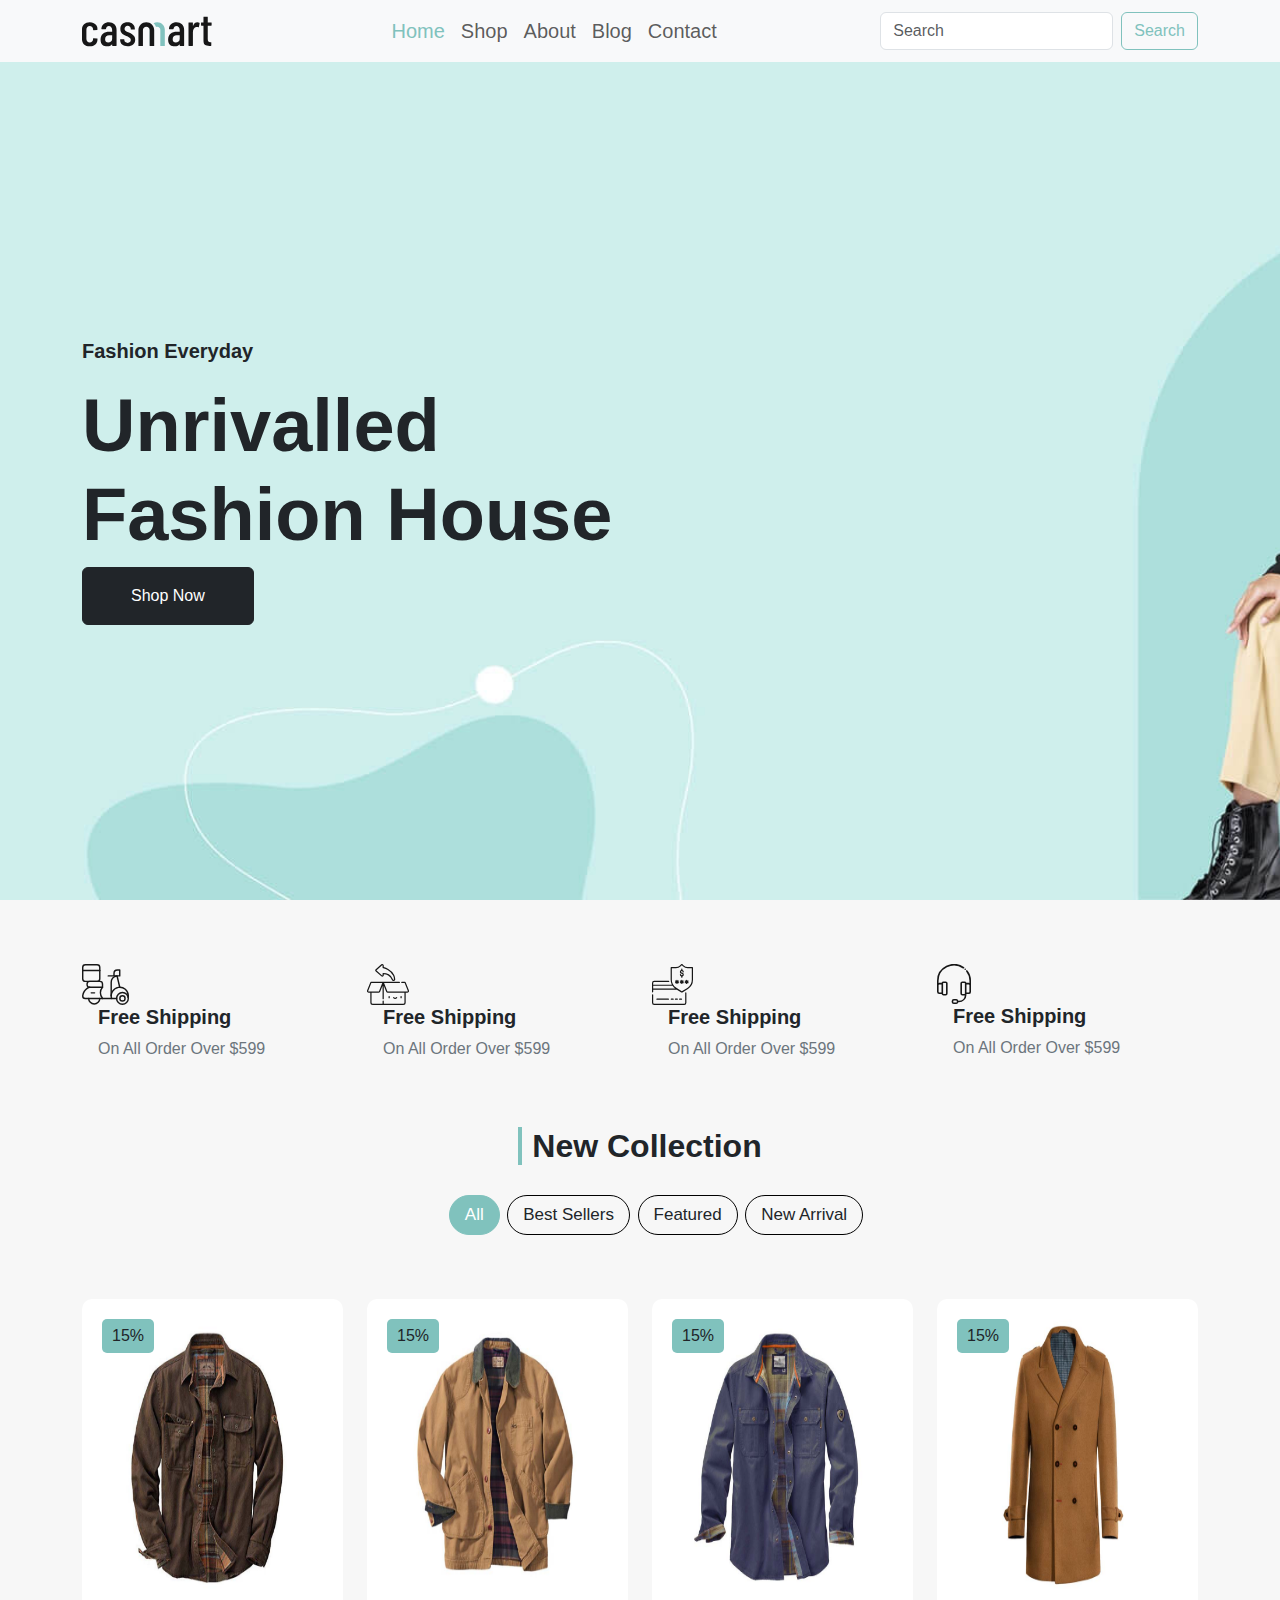
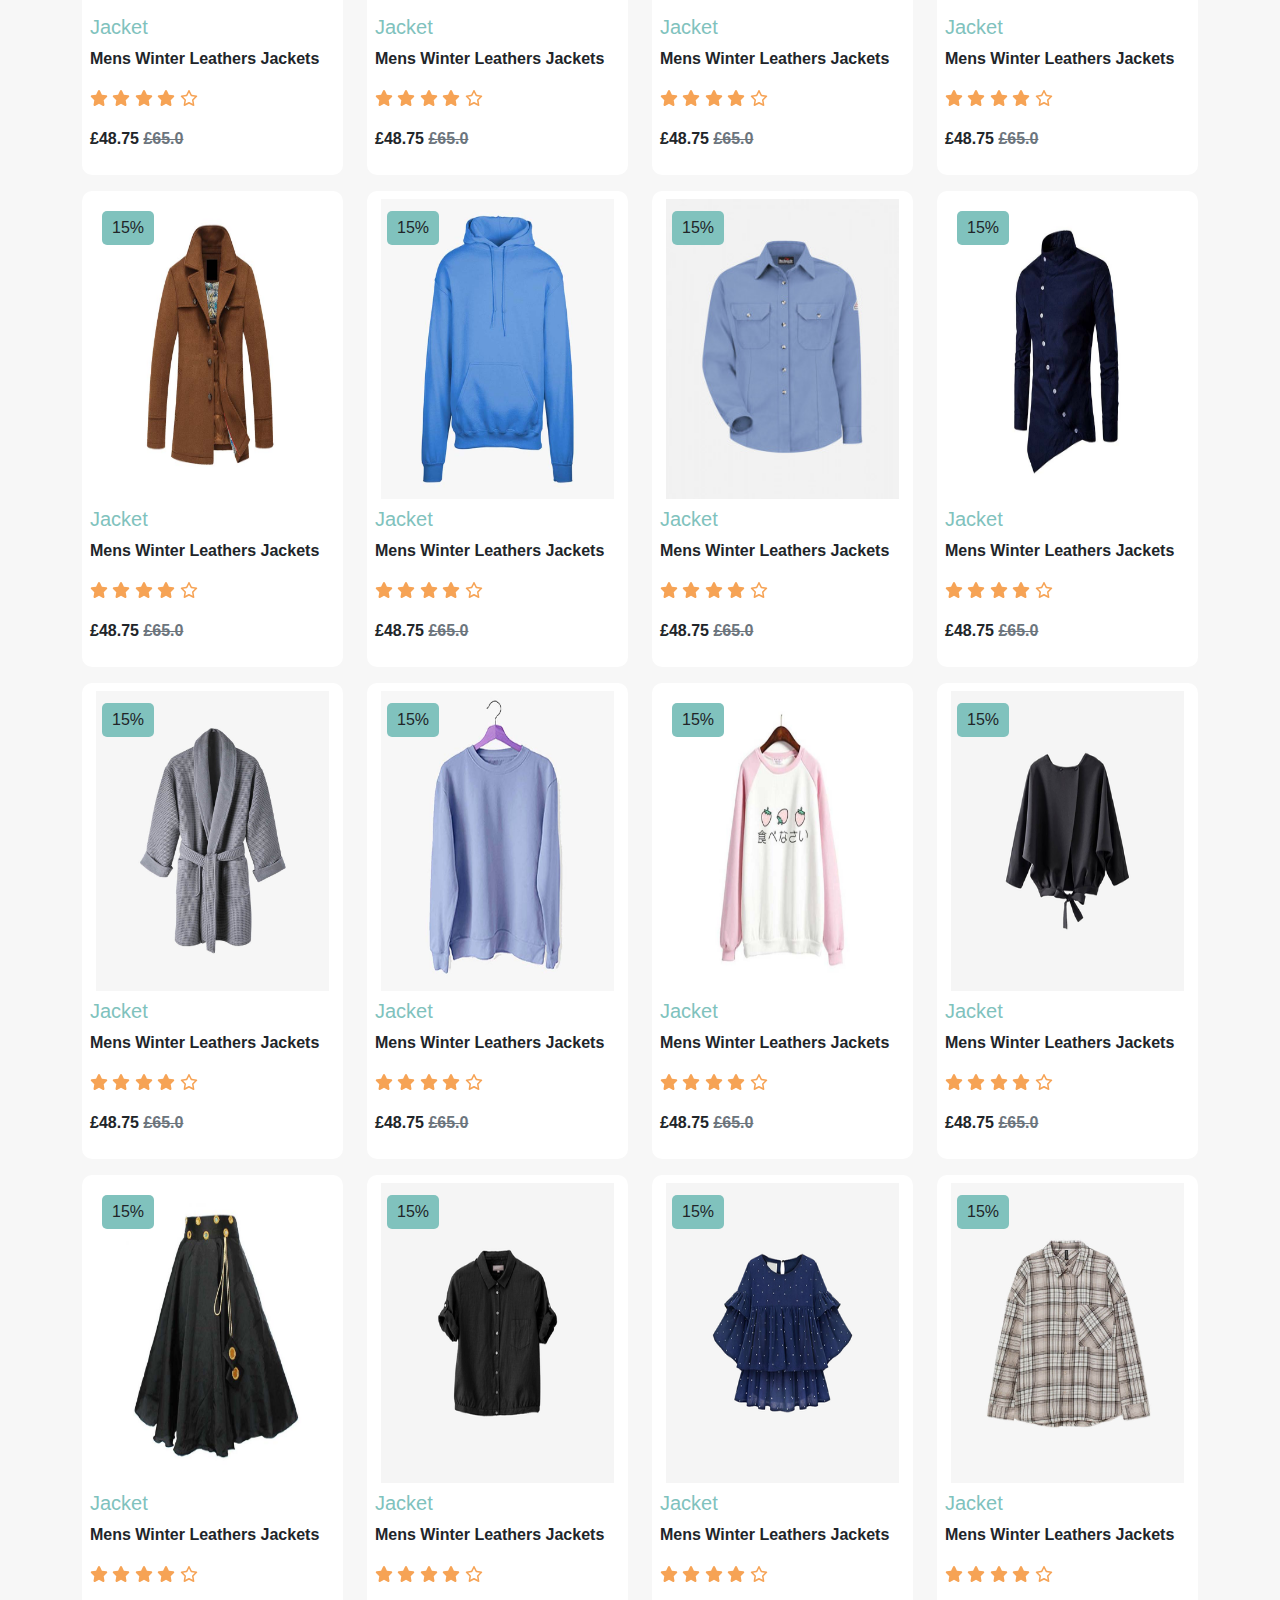
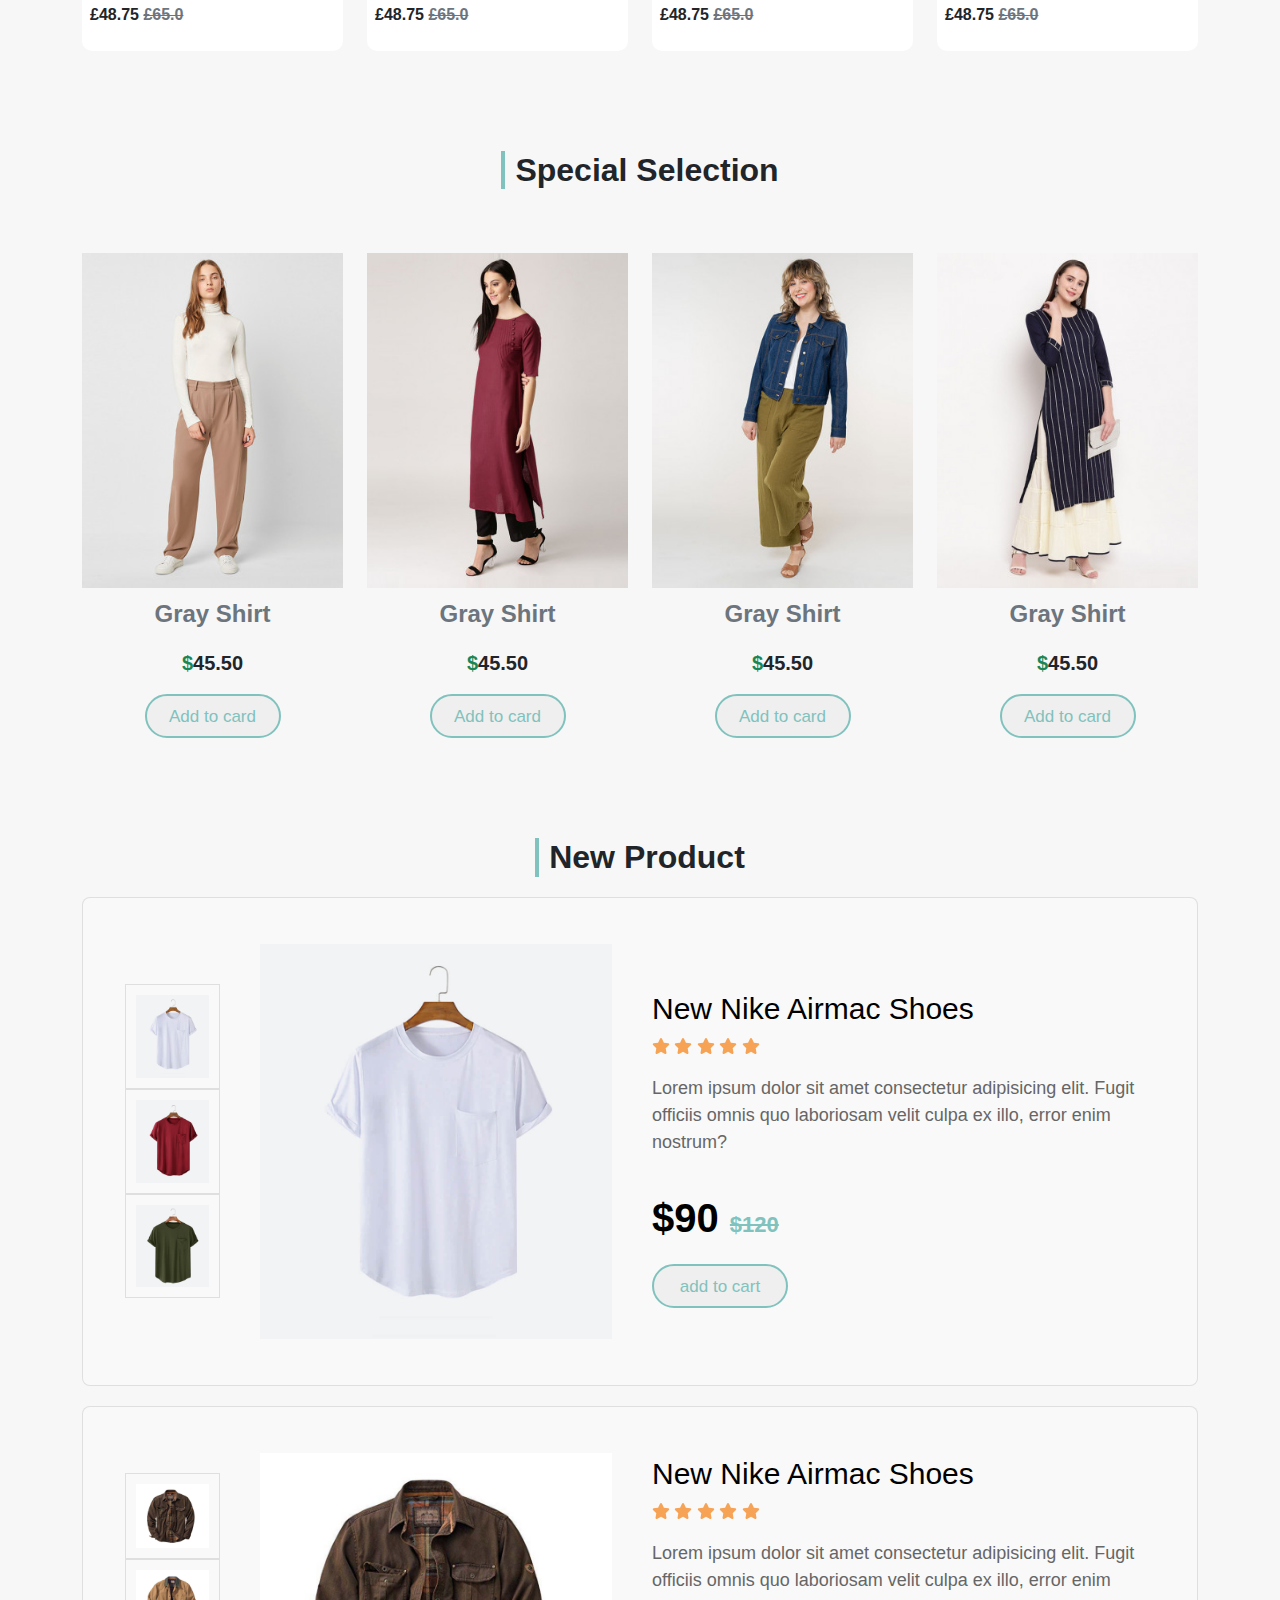
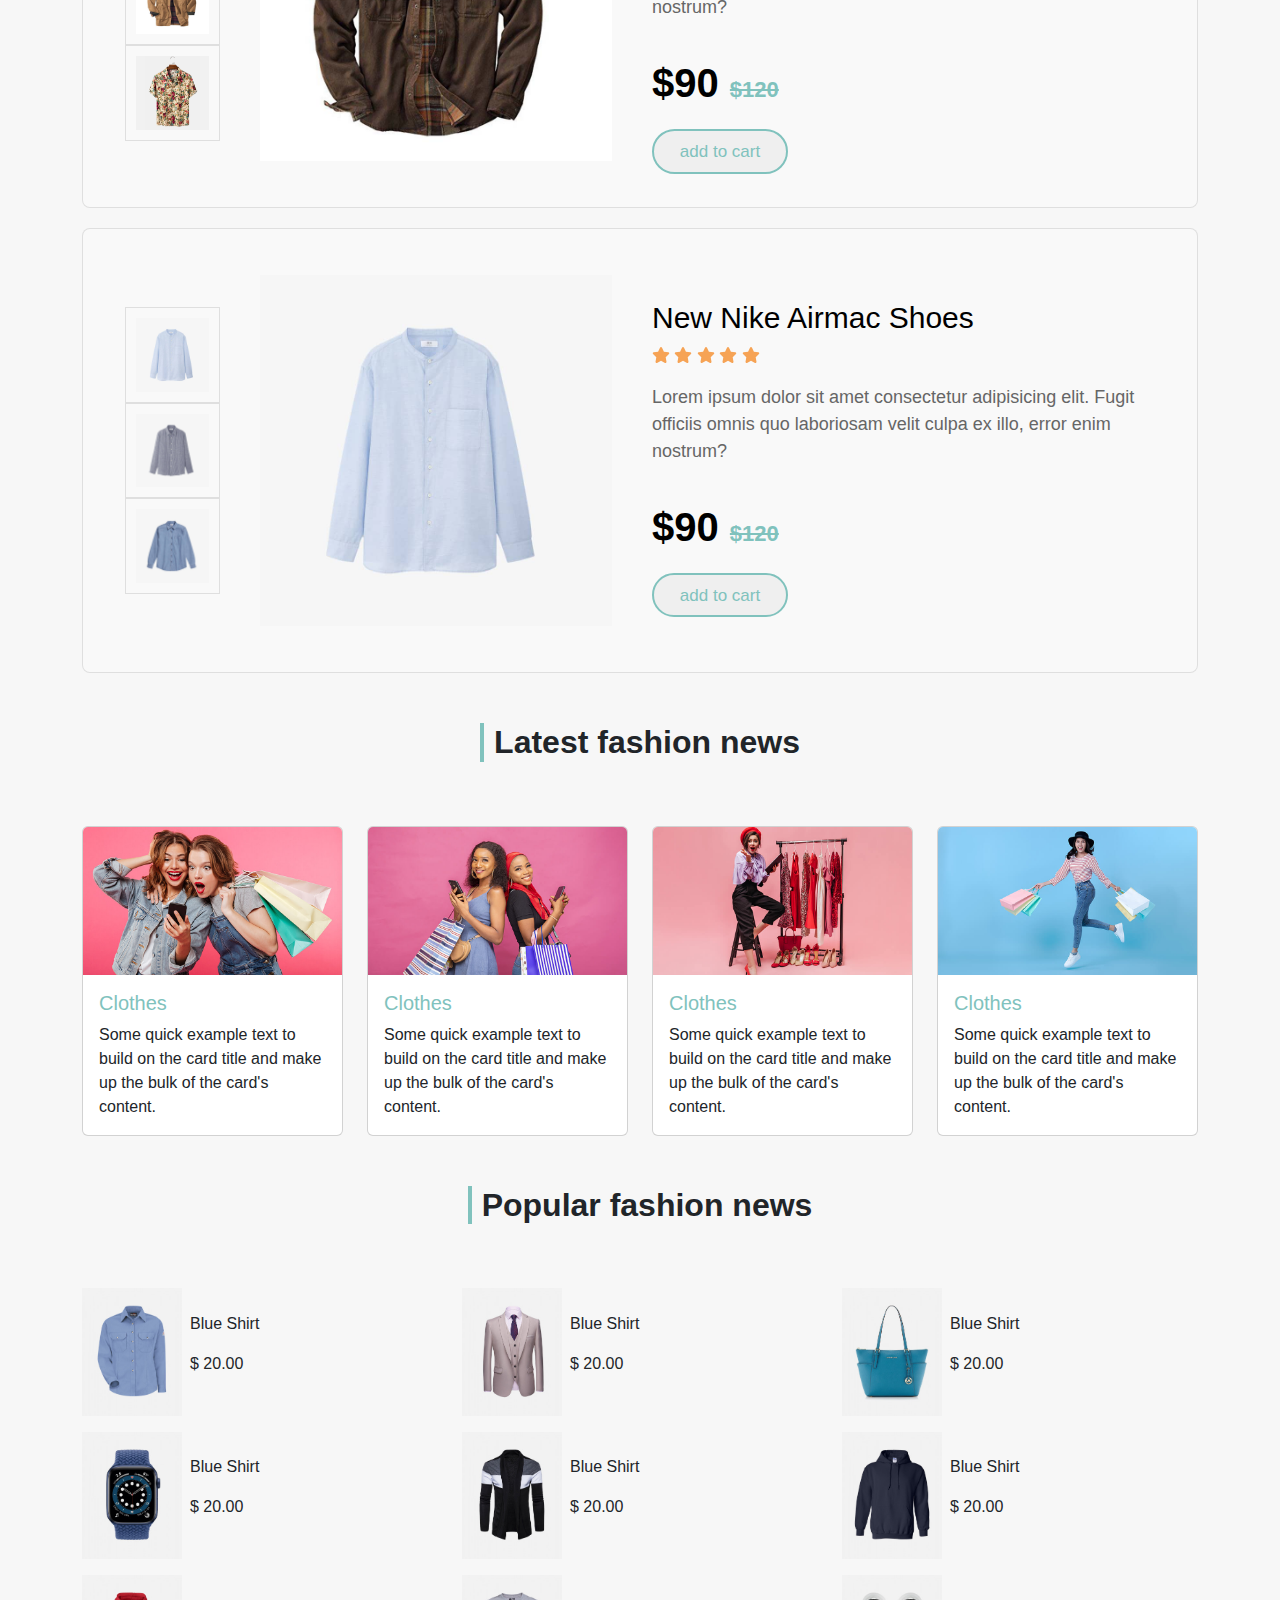
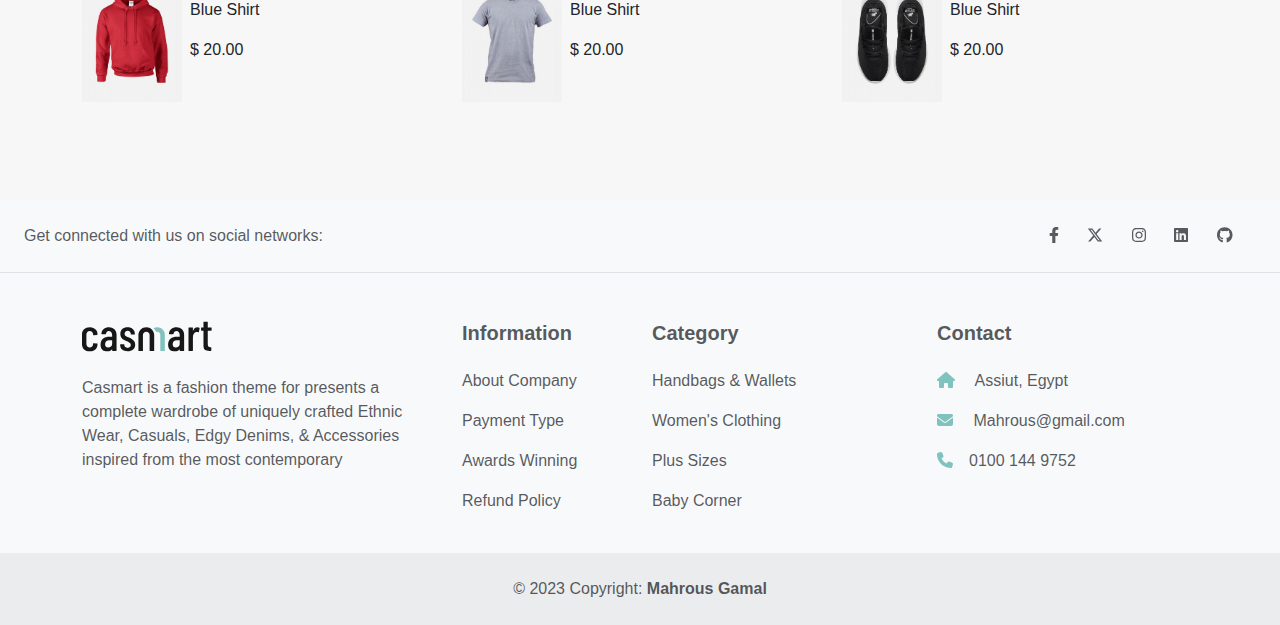
<file: index.html>
<!DOCTYPE html>
<html lang="en">

<head>
  <meta charset="UTF-8">
  <meta name="viewport" content="width=device-width, initial-scale=1.0">
  <title>Casmart - Biggest shopping center</title>
  <link rel="stylesheet" href="CSS/all.min.css">
  <link rel="stylesheet" href="CSS/bootstrap.min.css">
  <link rel="stylesheet" href="CSS/style.css">
  <link rel="icon" href="favicon.svg" sizes="16x16">
</head>

<body>
  <div class="scrolling-up"><i class="fa-regular fa-circle-up"></i></div>
  <nav class="navbar navbar-expand-lg bg-body-tertiary fixed-top">
    <div class="container">
      <a class="navbar-brand" href="#"><img src="./images/logo.svg" alt=""></a>
      <button class="navbar-toggler" type="button" data-bs-toggle="collapse" data-bs-target="#navbarSupportedContent"
        aria-controls="navbarSupportedContent" aria-expanded="false" aria-label="Toggle navigation">
        <span class="navbar-toggler-icon"></span>
      </button>
      <div class="collapse navbar-collapse" id="navbarSupportedContent">
        <ul class="navbar-nav ms-auto mb-2 mb-lg-0 fs-5">
          <li class="nav-item">
            <a class="nav-link active" aria-current="page" href="./index.html">Home</a>
          </li>
          <li class="nav-item">
            <a class="nav-link" href="#">Shop</a>
          </li>
          <li class="nav-item">
            <a class="nav-link" href="./about.html">About</a>
          </li>
          <li class="nav-item">
            <a class="nav-link" href="./product.html">Blog</a>
          </li>
          <li class="nav-item">
            <a class="nav-link" href="#">Contact</a>
          </li>
        </ul>
        <form class="d-flex ms-auto" role="search">
          <input class="form-control me-2" type="search" placeholder="Search" aria-label="Search">
          <button class="btn btn-outline-success" type="submit">Search</button>
        </form>
      </div>
    </div>
  </nav>

  <main>
    <div class="container">
      <div class="txt-main">
        <p>Fashion Everyday</p>
        <h2>Unrivalled </br> Fashion House</h2>
        <button class="btn btn-dark px-md-5 py-md-3">Shop Now</button>
      </div>
    </div>
  </main>

  <div class="services mt-5">
    <div class="container">
      <div class="row">
        <div class="col-xl-3 col-lg-4 col-md-6 col-sm-12 mt-3">
          <div class="service ">
            <img src="./images/service-icon-1.svg" alt="" class="h-50">
            <div class="txt-services ms-3">
              <h2 class="fs-5 fw-bold">Free Shipping</h2>
              <p class="text-secondary">On All Order Over $599</p>
            </div>

          </div>
        </div>
        <div class="col-xl-3 col-lg-4 col-md-6 col-sm-12  mt-3">
          <div class="service ">
            <img src="./images/service-icon-2.svg" alt="" class="h-50">
            <div class="txt-services ms-3">
              <h2 class="fs-5 fw-bold">Free Shipping</h2>
              <p class="text-secondary">On All Order Over $599</p>
            </div>

          </div>
        </div>
        <div class="col-xl-3 col-lg-4 col-md-6 col-sm-12  mt-3">
          <div class="service ">
            <img src="./images/service-icon-3.svg" alt="" class="h-50">
            <div class="txt-services ms-3">
              <h2 class="fs-5 fw-bold">Free Shipping</h2>
              <p class="text-secondary">On All Order Over $599</p>
            </div>

          </div>
        </div>
        <div class="col-xl-3 col-lg-4 col-md-6 col-sm-12  mt-3">
          <div class="service ">
            <img src="./images/service-icon-4.svg" alt="" class="h-50">
            <div class="txt-services ms-3">
              <h2 class="fs-5 fw-bold">Free Shipping</h2>
              <p class="text-secondary">On All Order Over $599</p>
            </div>

          </div>
        </div>
      </div>
    </div>
  </div>


  <div class="new-collection">
    <div class="container">
      <h2 class="general-header">New Collection</h2>
      <ul class="collection">
        <li>All</li>
        <li>Best Sellers</li>
        <li>Featured</li>
        <li>New Arrival</li>
      </ul>
      <div class="row mt-5">
        <div class="col-xl-3 col-lg-4 col-md-6 col-sm-12 mt-3">
          <div class="product">
            <div class="product-img">
              <img src="./images/products/product1.jpg" alt="">
            </div>
            <div class="product-txt text-start mt-2 fw-bold">
              <h2 class="general-color fs-5">Jacket</h2>
              <p>Mens Winter Leathers Jackets</p>
              <p><i class="fa-solid fa-star start"></i> <i class="fa-solid fa-star start"></i> <i
                  class="fa-solid fa-star start"></i> <i class="fa-solid fa-star start"></i> <i
                  class="fa-regular fa-star start"></i></p>
              <p> £48.75 <del class="text-secondary">£65.0</del></p>
            </div>

            <ul class="product-icons">
              <li><i class="fa-solid fa-cart-shopping"></i></li>
              <li><i class="fa-regular fa-heart"></i></li>
              <li><i class="fa-solid fa-eye"></i></li>
              <li><i class="fa-solid fa-code-compare"></i></li>
            </ul>
            <div class="discount">
              15%
            </div>



          </div>

        </div>
        <div class="col-xl-3 col-lg-4 col-md-6 col-sm-12 mt-3">
          <div class="product">
            <div class="product-img">
              <img src="./images/products/product2.jpg" alt="">
            </div>
            <div class="product-txt text-start mt-2 fw-bold">
              <h2 class="general-color fs-5">Jacket</h2>
              <p>Mens Winter Leathers Jackets</p>
              <p><i class="fa-solid fa-star start"></i> <i class="fa-solid fa-star start"></i> <i
                  class="fa-solid fa-star start"></i> <i class="fa-solid fa-star start"></i> <i
                  class="fa-regular fa-star start"></i></p>
              <p> £48.75 <del class="text-secondary">£65.0</del></p>
            </div>

            <ul class="product-icons">
              <li><i class="fa-solid fa-cart-shopping"></i></li>
              <li><i class="fa-regular fa-heart"></i></li>
              <li><i class="fa-solid fa-eye"></i></li>
              <li><i class="fa-solid fa-code-compare"></i></li>
            </ul>
            <div class="discount">
              15%
            </div>



          </div>

        </div>
        <div class="col-xl-3 col-lg-4 col-md-6 col-sm-12 mt-3">
          <div class="product">
            <div class="product-img">
              <img src="./images/products/product3.jpg" alt="">
            </div>
            <div class="product-txt text-start mt-2 fw-bold">
              <h2 class="general-color fs-5">Jacket</h2>
              <p>Mens Winter Leathers Jackets</p>
              <p><i class="fa-solid fa-star start"></i> <i class="fa-solid fa-star start"></i> <i
                  class="fa-solid fa-star start"></i> <i class="fa-solid fa-star start"></i> <i
                  class="fa-regular fa-star start"></i></p>
              <p> £48.75 <del class="text-secondary">£65.0</del></p>
            </div>

            <ul class="product-icons">
              <li><i class="fa-solid fa-cart-shopping"></i></li>
              <li><i class="fa-regular fa-heart"></i></li>
              <li><i class="fa-solid fa-eye"></i></li>
              <li><i class="fa-solid fa-code-compare"></i></li>
            </ul>
            <div class="discount">
              15%
            </div>



          </div>

        </div>
        <div class="col-xl-3 col-lg-4 col-md-6 col-sm-12 mt-3">
          <div class="product">
            <div class="product-img">
              <img src="./images/products/product4.jpg" alt="">
            </div>
            <div class="product-txt text-start mt-2 fw-bold">
              <h2 class="general-color fs-5">Jacket</h2>
              <p>Mens Winter Leathers Jackets</p>
              <p><i class="fa-solid fa-star start"></i> <i class="fa-solid fa-star start"></i> <i
                  class="fa-solid fa-star start"></i> <i class="fa-solid fa-star start"></i> <i
                  class="fa-regular fa-star start"></i></p>
              <p> £48.75 <del class="text-secondary">£65.0</del></p>
            </div>

            <ul class="product-icons">
              <li><i class="fa-solid fa-cart-shopping"></i></li>
              <li><i class="fa-regular fa-heart"></i></li>
              <li><i class="fa-solid fa-eye"></i></li>
              <li><i class="fa-solid fa-code-compare"></i></li>
            </ul>
            <div class="discount">
              15%
            </div>



          </div>

        </div>
        <div class="col-xl-3 col-lg-4 col-md-6 col-sm-12 mt-3">
          <div class="product">
            <div class="product-img">
              <img src="./images/products/product5.jpg" alt="">
            </div>
            <div class="product-txt text-start mt-2 fw-bold">
              <h2 class="general-color fs-5">Jacket</h2>
              <p>Mens Winter Leathers Jackets</p>
              <p><i class="fa-solid fa-star start"></i> <i class="fa-solid fa-star start"></i> <i
                  class="fa-solid fa-star start"></i> <i class="fa-solid fa-star start"></i> <i
                  class="fa-regular fa-star start"></i></p>
              <p> £48.75 <del class="text-secondary">£65.0</del></p>
            </div>

            <ul class="product-icons">
              <li><i class="fa-solid fa-cart-shopping"></i></li>
              <li><i class="fa-regular fa-heart"></i></li>
              <li><i class="fa-solid fa-eye"></i></li>
              <li><i class="fa-solid fa-code-compare"></i></li>
            </ul>
            <div class="discount">
              15%
            </div>



          </div>

        </div>
        <div class="col-xl-3 col-lg-4 col-md-6 col-sm-12 mt-3">
          <div class="product">
            <div class="product-img">
              <img src="./images/products/product6.jpg" alt="">
            </div>
            <div class="product-txt text-start mt-2 fw-bold">
              <h2 class="general-color fs-5">Jacket</h2>
              <p>Mens Winter Leathers Jackets</p>
              <p><i class="fa-solid fa-star start"></i> <i class="fa-solid fa-star start"></i> <i
                  class="fa-solid fa-star start"></i> <i class="fa-solid fa-star start"></i> <i
                  class="fa-regular fa-star start"></i></p>
              <p> £48.75 <del class="text-secondary">£65.0</del></p>
            </div>

            <ul class="product-icons">
              <li><i class="fa-solid fa-cart-shopping"></i></li>
              <li><i class="fa-regular fa-heart"></i></li>
              <li><i class="fa-solid fa-eye"></i></li>
              <li><i class="fa-solid fa-code-compare"></i></li>
            </ul>
            <div class="discount">
              15%
            </div>



          </div>

        </div>
        <div class="col-xl-3 col-lg-4 col-md-6 col-sm-12 mt-3">
          <div class="product">
            <div class="product-img">
              <img src="./images/products/product7.jpg" alt="">
            </div>
            <div class="product-txt text-start mt-2 fw-bold">
              <h2 class="general-color fs-5">Jacket</h2>
              <p>Mens Winter Leathers Jackets</p>
              <p><i class="fa-solid fa-star start"></i> <i class="fa-solid fa-star start"></i> <i
                  class="fa-solid fa-star start"></i> <i class="fa-solid fa-star start"></i> <i
                  class="fa-regular fa-star start"></i></p>
              <p> £48.75 <del class="text-secondary">£65.0</del></p>
            </div>

            <ul class="product-icons">
              <li><i class="fa-solid fa-cart-shopping"></i></li>
              <li><i class="fa-regular fa-heart"></i></li>
              <li><i class="fa-solid fa-eye"></i></li>
              <li><i class="fa-solid fa-code-compare"></i></li>
            </ul>
            <div class="discount">
              15%
            </div>



          </div>

        </div>
        <div class="col-xl-3 col-lg-4 col-md-6 col-sm-12 mt-3">
          <div class="product">
            <div class="product-img">
              <img src="./images/products/product8.jpg" alt="">
            </div>
            <div class="product-txt text-start mt-2 fw-bold">
              <h2 class="general-color fs-5">Jacket</h2>
              <p>Mens Winter Leathers Jackets</p>
              <p><i class="fa-solid fa-star start"></i> <i class="fa-solid fa-star start"></i> <i
                  class="fa-solid fa-star start"></i> <i class="fa-solid fa-star start"></i> <i
                  class="fa-regular fa-star start"></i></p>
              <p> £48.75 <del class="text-secondary">£65.0</del></p>
            </div>

            <ul class="product-icons">
              <li><i class="fa-solid fa-cart-shopping"></i></li>
              <li><i class="fa-regular fa-heart"></i></li>
              <li><i class="fa-solid fa-eye"></i></li>
              <li><i class="fa-solid fa-code-compare"></i></li>
            </ul>
            <div class="discount">
              15%
            </div>



          </div>

        </div>
        <div class="col-xl-3 col-lg-4 col-md-6 col-sm-12 mt-3">
          <div class="product">
            <div class="product-img">
              <img src="./images/products/product9.jpg" alt="">
            </div>
            <div class="product-txt text-start mt-2 fw-bold">
              <h2 class="general-color fs-5">Jacket</h2>
              <p>Mens Winter Leathers Jackets</p>
              <p><i class="fa-solid fa-star start"></i> <i class="fa-solid fa-star start"></i> <i
                  class="fa-solid fa-star start"></i> <i class="fa-solid fa-star start"></i> <i
                  class="fa-regular fa-star start"></i></p>
              <p> £48.75 <del class="text-secondary">£65.0</del></p>
            </div>

            <ul class="product-icons">
              <li><i class="fa-solid fa-cart-shopping"></i></li>
              <li><i class="fa-regular fa-heart"></i></li>
              <li><i class="fa-solid fa-eye"></i></li>
              <li><i class="fa-solid fa-code-compare"></i></li>
            </ul>
            <div class="discount">
              15%
            </div>



          </div>

        </div>
        <div class="col-xl-3 col-lg-4 col-md-6 col-sm-12 mt-3">
          <div class="product">
            <div class="product-img">
              <img src="./images/products/product10.jpg" alt="">
            </div>
            <div class="product-txt text-start mt-2 fw-bold">
              <h2 class="general-color fs-5">Jacket</h2>
              <p>Mens Winter Leathers Jackets</p>
              <p><i class="fa-solid fa-star start"></i> <i class="fa-solid fa-star start"></i> <i
                  class="fa-solid fa-star start"></i> <i class="fa-solid fa-star start"></i> <i
                  class="fa-regular fa-star start"></i></p>
              <p> £48.75 <del class="text-secondary">£65.0</del></p>
            </div>

            <ul class="product-icons">
              <li><i class="fa-solid fa-cart-shopping"></i></li>
              <li><i class="fa-regular fa-heart"></i></li>
              <li><i class="fa-solid fa-eye"></i></li>
              <li><i class="fa-solid fa-code-compare"></i></li>
            </ul>
            <div class="discount">
              15%
            </div>



          </div>

        </div>
        <div class="col-xl-3 col-lg-4 col-md-6 col-sm-12 mt-3">
          <div class="product">
            <div class="product-img">
              <img src="./images/products/product11.jpg" alt="">
            </div>
            <div class="product-txt text-start mt-2 fw-bold">
              <h2 class="general-color fs-5">Jacket</h2>
              <p>Mens Winter Leathers Jackets</p>
              <p><i class="fa-solid fa-star start"></i> <i class="fa-solid fa-star start"></i> <i
                  class="fa-solid fa-star start"></i> <i class="fa-solid fa-star start"></i> <i
                  class="fa-regular fa-star start"></i></p>
              <p> £48.75 <del class="text-secondary">£65.0</del></p>
            </div>

            <ul class="product-icons">
              <li><i class="fa-solid fa-cart-shopping"></i></li>
              <li><i class="fa-regular fa-heart"></i></li>
              <li><i class="fa-solid fa-eye"></i></li>
              <li><i class="fa-solid fa-code-compare"></i></li>
            </ul>
            <div class="discount">
              15%
            </div>



          </div>

        </div>
        <div class="col-xl-3 col-lg-4 col-md-6 col-sm-12 mt-3">
          <div class="product">
            <div class="product-img">
              <img src="./images/products/product12.png" alt="">
            </div>
            <div class="product-txt text-start mt-2 fw-bold">
              <h2 class="general-color fs-5">Jacket</h2>
              <p>Mens Winter Leathers Jackets</p>
              <p><i class="fa-solid fa-star start"></i> <i class="fa-solid fa-star start"></i> <i
                  class="fa-solid fa-star start"></i> <i class="fa-solid fa-star start"></i> <i
                  class="fa-regular fa-star start"></i></p>
              <p> £48.75 <del class="text-secondary">£65.0</del></p>
            </div>

            <ul class="product-icons">
              <li><i class="fa-solid fa-cart-shopping"></i></li>
              <li><i class="fa-regular fa-heart"></i></li>
              <li><i class="fa-solid fa-eye"></i></li>
              <li><i class="fa-solid fa-code-compare"></i></li>
            </ul>
            <div class="discount">
              15%
            </div>



          </div>

        </div>
        <div class="col-xl-3 col-lg-4 col-md-6 col-sm-12 mt-3">
          <div class="product">
            <div class="product-img">
              <img src="./images/products/product13.jpg" alt="">
            </div>
            <div class="product-txt text-start mt-2 fw-bold">
              <h2 class="general-color fs-5">Jacket</h2>
              <p>Mens Winter Leathers Jackets</p>
              <p><i class="fa-solid fa-star start"></i> <i class="fa-solid fa-star start"></i> <i
                  class="fa-solid fa-star start"></i> <i class="fa-solid fa-star start"></i> <i
                  class="fa-regular fa-star start"></i></p>
              <p> £48.75 <del class="text-secondary">£65.0</del></p>
            </div>

            <ul class="product-icons">
              <li><i class="fa-solid fa-cart-shopping"></i></li>
              <li><i class="fa-regular fa-heart"></i></li>
              <li><i class="fa-solid fa-eye"></i></li>
              <li><i class="fa-solid fa-code-compare"></i></li>
            </ul>
            <div class="discount">
              15%
            </div>



          </div>

        </div>
        <div class="col-xl-3 col-lg-4 col-md-6 col-sm-12 mt-3">
          <div class="product">
            <div class="product-img">
              <img src="./images/products/product14.png" alt="">
            </div>
            <div class="product-txt text-start mt-2 fw-bold">
              <h2 class="general-color fs-5">Jacket</h2>
              <p>Mens Winter Leathers Jackets</p>
              <p><i class="fa-solid fa-star start"></i> <i class="fa-solid fa-star start"></i> <i
                  class="fa-solid fa-star start"></i> <i class="fa-solid fa-star start"></i> <i
                  class="fa-regular fa-star start"></i></p>
              <p> £48.75 <del class="text-secondary">£65.0</del></p>
            </div>

            <ul class="product-icons">
              <li><i class="fa-solid fa-cart-shopping"></i></li>
              <li><i class="fa-regular fa-heart"></i></li>
              <li><i class="fa-solid fa-eye"></i></li>
              <li><i class="fa-solid fa-code-compare"></i></li>
            </ul>
            <div class="discount">
              15%
            </div>



          </div>

        </div>
        <div class="col-xl-3 col-lg-4 col-md-6 col-sm-12 mt-3">
          <div class="product">
            <div class="product-img">
              <img src="./images/products/product15.png" alt="">
            </div>
            <div class="product-txt text-start mt-2 fw-bold">
              <h2 class="general-color fs-5">Jacket</h2>
              <p>Mens Winter Leathers Jackets</p>
              <p><i class="fa-solid fa-star start"></i> <i class="fa-solid fa-star start"></i> <i
                  class="fa-solid fa-star start"></i> <i class="fa-solid fa-star start"></i> <i
                  class="fa-regular fa-star start"></i></p>
              <p> £48.75 <del class="text-secondary">£65.0</del></p>
            </div>

            <ul class="product-icons">
              <li><i class="fa-solid fa-cart-shopping"></i></li>
              <li><i class="fa-regular fa-heart"></i></li>
              <li><i class="fa-solid fa-eye"></i></li>
              <li><i class="fa-solid fa-code-compare"></i></li>
            </ul>
            <div class="discount">
              15%
            </div>



          </div>

        </div>
        <div class="col-xl-3 col-lg-4 col-md-6 col-sm-12 mt-3">
          <div class="product">
            <div class="product-img">
              <img src="./images/products/product16.jpg" alt="">
            </div>
            <div class="product-txt text-start mt-2 fw-bold">
              <h2 class="general-color fs-5">Jacket</h2>
              <p>Mens Winter Leathers Jackets</p>
              <p><i class="fa-solid fa-star start"></i> <i class="fa-solid fa-star start"></i> <i
                  class="fa-solid fa-star start"></i> <i class="fa-solid fa-star start"></i> <i
                  class="fa-regular fa-star start"></i></p>
              <p> £48.75 <del class="text-secondary">£65.0</del></p>
            </div>

            <ul class="product-icons">
              <li><i class="fa-solid fa-cart-shopping"></i></li>
              <li><i class="fa-regular fa-heart"></i></li>
              <li><i class="fa-solid fa-eye"></i></li>
              <li><i class="fa-solid fa-code-compare"></i></li>
            </ul>
            <div class="discount">
              15%
            </div>



          </div>

        </div>


      </div>

    </div>

  </div>

  <div class="special-selection">
    <div class="container">
      <h2 class="general-header">Special Selection</h2>
      <div class="row mt-5">
        <div class="col-xl-3 col-lg-4 col-md-6 col-sm-12 mt-3">
          <div class="card-special">
            <div class="image-card">
              <img src="images/special_product_1.jpg" alt="" width="100%">
            </div>

            <div class="txt-card-special mt-2">
              <p class="fs-4 fw-bold text-secondary">Gray Shirt</p>
              <p class="fw-bold fs-5 "> <span class="text-success">$</span>45.50</p>
              <button class="general-btn">Add to card</button>
            </div>

          </div>

        </div>
        <div class="col-xl-3 col-lg-4 col-md-6 col-sm-12 mt-3">
          <div class="card-special">
            <div class="image-card">
              <img src="images/special_product_2.jpg" alt="" width="100%">
            </div>
            <div class="txt-card-special mt-2">
              <p class="fs-4 fw-bold text-secondary">Gray Shirt</p>
              <p class="fw-bold fs-5 "> <span class="text-success">$</span>45.50</p>
              <button class="general-btn">Add to card</button>
            </div>

          </div>

        </div>
        <div class="col-xl-3 col-lg-4 col-md-6 col-sm-12 mt-3">
          <div class="card-special">
            <div class="image-card">
              <img src="images/special_product_3.jpg" alt="" width="100%">
            </div>
            <div class="txt-card-special mt-2">
              <p class="fs-4 fw-bold text-secondary">Gray Shirt</p>
              <p class="fw-bold fs-5 "> <span class="text-success">$</span>45.50</p>
              <button class="general-btn">Add to card</button>
            </div>

          </div>

        </div>
        <div class="col-xl-3 col-lg-4 col-md-6 col-sm-12 mt-3">
          <div class="card-special">
            <div class="image-card">
              <img src="images/special_product_4.jpg" alt="" width="100%">
            </div>
            <div class="txt-card-special mt-2">
              <p class="fs-4 fw-bold text-secondary">Gray Shirt</p>
              <p class="fw-bold fs-5 "> <span class="text-success">$</span>45.50</p>
              <button class="general-btn">Add to card</button>
            </div>
          </div>

        </div>

      </div>
    </div>
  </div>

  <div class="featured" id="fearured">
    <div class="container">
      <h2 class="general-header">New Product</h2>
      <div class="row">
        <div class="col-xl-6 col-lg-6 col-md-12 col-sm-12">
          <div class="image-container">
            <div class="small-image">
              <img src="images/Items/item1.jpg" alt="" class="featured-image-1">
              <img src="images/Items/item2.jpg" alt="" class="featured-image-1">
              <img src="images/Items/item3.jpg" alt="" class="featured-image-1">
            </div>
            <div class="big-image">
              <img src="images/Items/item1.jpg" alt="" class="big-image-1">
            </div>
          </div>
        </div>
        <div class="col-xl-6 col-lg-6 col-md-12 col-sm-12 mt-3">
          <div class="content">
            <h3>new nike airmac shoes</h3>
            <div class="stars">
              <i class="fa fa-star start"></i>
              <i class="fa fa-star start"></i>
              <i class="fa fa-star start"></i>
              <i class="fa fa-star start"></i>
              <i class="fa fa-star start"></i>
            </div>
            <p>
              Lorem ipsum dolor sit amet consectetur adipisicing elit.
              Fugit officiis omnis quo laboriosam velit culpa ex illo, error enim nostrum?
            </p>
            <div class="price">$90 <span>$120</span></div>
            <button href="#" class="general-btn mt-3">add to cart</button>
          </div>
        </div>
      </div>
      <div class="row">
        <div class="col-xl-6 col-lg-6 col-md-12 col-sm-12">
          <div class="image-container">
            <div class="small-image">
              <img src="images/Items/item4.jpg" alt="" class="featured-image-2">
              <img src="images/Items/item5.jpg" alt="" class="featured-image-2">
              <img src="images/Items/item6.jpg" alt="" class="featured-image-2">
            </div>
            <div class="big-image">
              <img src="images/Items/item4.jpg" alt="" class="big-image-2">
            </div>
          </div>
        </div>
        <div class="col-xl-6 col-lg-6 col-md-12 col-sm-12 mt-3">
          <div class="content">
            <h3>new nike airmac shoes</h3>
            <div class="stars">
              <i class="fa fa-star start"></i>
              <i class="fa fa-star start"></i>
              <i class="fa fa-star start"></i>
              <i class="fa fa-star start"></i>
              <i class="fa fa-star start"></i>
            </div>
            <p>
              Lorem ipsum dolor sit amet consectetur adipisicing elit.
              Fugit officiis omnis quo laboriosam velit culpa ex illo, error enim nostrum?
            </p>
            <div class="price">$90 <span>$120</span></div>
            <button href="#" class="general-btn mt-3">add to cart</button>
          </div>
        </div>
      </div>
      <div class="row">
        <div class="col-xl-6 col-lg-6 col-md-12 col-sm-12 ">
          <div class="image-container">
            <div class="small-image">
              <img src="images/Items/item7.jpg" alt="" class="featured-image-3">
              <img src="images/Items/item8.jpg" alt="" class="featured-image-3">
              <img src="images/Items/item9.jpg" alt="" class="featured-image-3">
            </div>
            <div class="big-image">
              <img src="images/Items/item7.jpg" alt="" class="big-image-3">
            </div>
          </div>
        </div>
        <div class="col-xl-6 col-lg-6 col-md-12 col-sm-12 mt-3">
          <div class="content">
            <h3>new nike airmac shoes</h3>
            <div class="stars">
              <i class="fa fa-star start"></i>
              <i class="fa fa-star start"></i>
              <i class="fa fa-star start"></i>
              <i class="fa fa-star start"></i>
              <i class="fa fa-star start"></i>
            </div>
            <p>
              Lorem ipsum dolor sit amet consectetur adipisicing elit.
              Fugit officiis omnis quo laboriosam velit culpa ex illo, error enim nostrum?
            </p>
            <div class="price">$90 <span>$120</span></div>
            <button href="#" class="general-btn mt-3">add to cart</button>
          </div>
        </div>
      </div>
    </div>
  </div>

  <div class="latest-fashion">
    <div class="container">
      <h2 class="general-header">Latest fashion news</h2>
      <div class="row mt-5">
        <div class="col-xl-3 col-lg-4 col-md-6 col-sm-12 mt-3">
          <div class="card">
            <img src="./images/blog/blog-1.jpg" class="card-img-top" alt="...">
            <div class="card-body">
              <h5 class="card-title general-color">Clothes</h5>
              <p class="card-text">Some quick example text to build on the card title and make up the bulk of the card's
                content.</p>
            </div>
          </div>
        </div>
        <div class="col-xl-3 col-lg-4 col-md-6 col-sm-12 mt-3">
          <div class="card">
            <img src="./images/blog/blog-2.jpg" class="card-img-top" alt="...">
            <div class="card-body">
              <h5 class="card-title general-color">Clothes</h5>
              <p class="card-text">Some quick example text to build on the card title and make up the bulk of the card's
                content.</p>
            </div>
          </div>
        </div>
        <div class="col-xl-3 col-lg-4 col-md-6 col-sm-12 mt-3">
          <div class="card">
            <img src="./images/blog/blog-3.jpg" class="card-img-top" alt="...">
            <div class="card-body">
              <h5 class="card-title general-color">Clothes</h5>
              <p class="card-text">Some quick example text to build on the card title and make up the bulk of the card's
                content.</p>
            </div>
          </div>
        </div>
        <div class="col-xl-3 col-lg-4 col-md-6 col-sm-12 mt-3">
          <div class="card">
            <img src="./images/blog/blog-4.jpg" class="card-img-top" alt="...">
            <div class="card-body">
              <h5 class="card-title general-color">Clothes</h5>
              <p class="card-text">Some quick example text to build on the card title and make up the bulk of the card's
                content.</p>
            </div>
          </div>
        </div>
      </div>
    </div>
  </div>

  <div class="popular">
    <div class="container">
      <h2 class="general-header">Popular fashion news</h2>
      <div class="row mt-5">
        <div class="col-xl-4 col-lg-4 col-md-6 col-sm-12 mt-3">
          <div class="card-popular ">
            <img src="images/best selling/top_rated_1.jpg" alt="" width="100">
            <div class="txt-popular ms-2">
              <p>Blue Shirt</p>
              <p>$ 20.00</p>
            </div>
          </div>
        </div>
        <div class="col-xl-4 col-lg-4 col-md-6 col-sm-12 mt-3">
          <div class="card-popular ">
            <img src="images/best selling/best_selling_1.jpg" alt="" width="100">
           <div class="txt-popular ms-2">
              <p>Blue Shirt</p>
              <p>$ 20.00</p>
            </div>
          </div>
        </div>
        <div class="col-xl-4 col-lg-4 col-md-6 col-sm-12 mt-3">
          <div class="card-popular ">
            <img src="images/best selling/on_sale_1.jpg" alt="" width="100">
           <div class="txt-popular ms-2">
              <p>Blue Shirt</p>
              <p>$ 20.00</p>
            </div>
          </div>
        </div>
        <div class="col-xl-4 col-lg-4 col-md-6 col-sm-12 mt-3">
          <div class="card-popular ">
            <img src="images/best selling/top_rated_2.jpg" alt="" width="100">
           <div class="txt-popular ms-2">
              <p>Blue Shirt</p>
              <p>$ 20.00</p>
            </div>
          </div>
        </div>
        <div class="col-xl-4 col-lg-4 col-md-6 col-sm-12 mt-3">
          <div class="card-popular ">
            <img src="images/best selling/best_selling_2.jpg" alt="" width="100">
           <div class="txt-popular ms-2">
              <p>Blue Shirt</p>
              <p>$ 20.00</p>
            </div>
          </div>
        </div>
        <div class="col-xl-4 col-lg-4 col-md-6 col-sm-12 mt-3">
          <div class="card-popular ">
            <img src="images/best selling/on_sale_2.jpg" alt="" width="100">
           <div class="txt-popular ms-2">
              <p>Blue Shirt</p>
              <p>$ 20.00</p>
            </div>
          </div>
        </div>
        <div class="col-xl-4 col-lg-4 col-md-6 col-sm-12 mt-3">
          <div class="card-popular ">
            <img src="images/best selling/top_rated_3.jpg" alt="" width="100">
           <div class="txt-popular ms-2">
              <p>Blue Shirt</p>
              <p>$ 20.00</p>
            </div>
          </div>
        </div>
        <div class="col-xl-4 col-lg-4 col-md-6 col-sm-12 mt-3">
          <div class="card-popular ">
            <img src="images/best selling/best_selling_3.jpg" alt="" width="100">
           <div class="txt-popular ms-2">
              <p>Blue Shirt</p>
              <p>$ 20.00</p>
            </div>
          </div>
        </div>
        <div class="col-xl-4 col-lg-4 col-md-6 col-sm-12 mt-3">
          <div class="card-popular ">
            <img src="images/best selling/on_sale_3.jpg" alt="" width="100">
           <div class="txt-popular ms-2">
              <p>Blue Shirt</p>
              <p>$ 20.00</p>
            </div>
          </div>
        </div>
      </div>


    </div>
  </div>

  <!-- Footer -->
  <div class="text-lg-start bg-body-tertiary text-muted mt-5">
    <!-- Section: Social media -->
    <section class="d-flex justify-content-center justify-content-lg-between p-4 border-bottom">
      <!-- Left -->
      <div class="me-5 d-none d-lg-block">
        <span>Get connected with us on social networks:</span>
      </div>
      <!-- Left -->

      <!-- Right -->
      <div>
        <a href="" class="me-4 text-reset">
          <i class="fab fa-facebook-f"></i>
        </a>
        <a href="" class="me-4 text-reset">
          <i class="fa-brands fa-x-twitter"></i>
        </a>
        <a href="" class="me-4 text-reset">
          <i class="fab fa-instagram"></i>
        </a>
        <a href="" class="me-4 text-reset">
          <i class="fab fa-linkedin"></i>
        </a>
        <a href="" class="me-4 text-reset">
          <i class="fab fa-github"></i>
        </a>
      </div>
      <!-- Right -->
    </section>
    <!-- Section: Social media -->

    <!-- Section: Links  -->
    <section class="">
      <div class="container text-md-start mt-5">
        <!-- Grid row -->
        <div class="row mt-3">
          <!-- Grid column -->
          <div class="col-xl-4 col-lg-4 col-md-12 col-sm-12 mx-auto mb-4">
            <!-- Content -->
            <h6 class="fs-5 fw-bold mb-4">
              <img src="./images/logo.svg" alt="">
            </h6>
            <p>
              Casmart is a fashion theme for presents a complete wardrobe of uniquely crafted Ethnic Wear, Casuals, Edgy
              Denims, & Accessories inspired from the most contemporary
            </p>
          </div>
          <!-- Grid column -->

          <!-- Grid column -->
          <div class="col-xl-2 col-lg-2 col-md-4 col-sm-12 mx-auto mb-4">
            <!-- Links -->
            <h6 class="fs-5 fw-bold mb-4">
              Information
            </h6>
            <p>
              <a href="#!" class="text-reset">About Company</a>
            </p>
            <p>
              <a href="#!" class="text-reset">Payment Type</a>
            </p>
            <p>
              <a href="#!" class="text-reset">Awards Winning</a>
            </p>
            <p>
              <a href="#!" class="text-reset">Refund Policy</a>
            </p>
          </div>
          <!-- Grid column -->

          <!-- Grid column -->
          <div class="col-xl-3 col-lg-3 col-md-4 col-sm-12 mx-auto mb-4">
            <!-- Links -->
            <h6 class="fs-5 fw-bold mb-4">
              Category
            </h6>
            <p>
              <a href="#!" class="text-reset">Handbags & Wallets</a>
            </p>
            <p>
              <a href="#!" class="text-reset">Women's Clothing</a>
            </p>
            <p>
              <a href="#!" class="text-reset">Plus Sizes</a>
            </p>
            <p>
              <a href="#!" class="text-reset">Baby Corner</a>
            </p>
          </div>
          <!-- Grid column -->

          <!-- Grid column -->
          <div class="col-xl-3 col-lg-3 col-md-4 col-sm-12 mx-auto mb-md-0 mb-4">
            <!-- Links -->
            <h6 class="fs-5 fw-bold mb-4">Contact</h6>
            <p><i class="fas fa-home me-3 general-color"></i> Assiut, Egypt</p>
            <p>
              <i class="fas fa-envelope me-3 general-color"></i>
              Mahrous@gmail.com
            </p>
            <p><i class="fas fa-phone me-3 general-color"></i>0100 144 9752</p>
          </div>
          <!-- Grid column -->
        </div>
        <!-- Grid row -->
      </div>
    </section>
    <!-- Section: Links  -->

    <!-- Copyright -->
    <div class="text-center p-4" style="background-color: rgba(0, 0, 0, 0.05);">
      © 2023 Copyright:
      <a class="text-reset fw-bold" href="https://www.linkedin.com/in/mahrous-gamal-044693218/" target="_blank">Mahrous
        Gamal</a>
    </div>
    <!-- Copyright -->
  </div>
  <!-- Footer -->

  <script src="JS/all.min.js"></script>
  <script src="JS/bootstrap.bundle.min.js"></script>
  <script src="JS/main.js"></script>
</body>

</html>
</file>
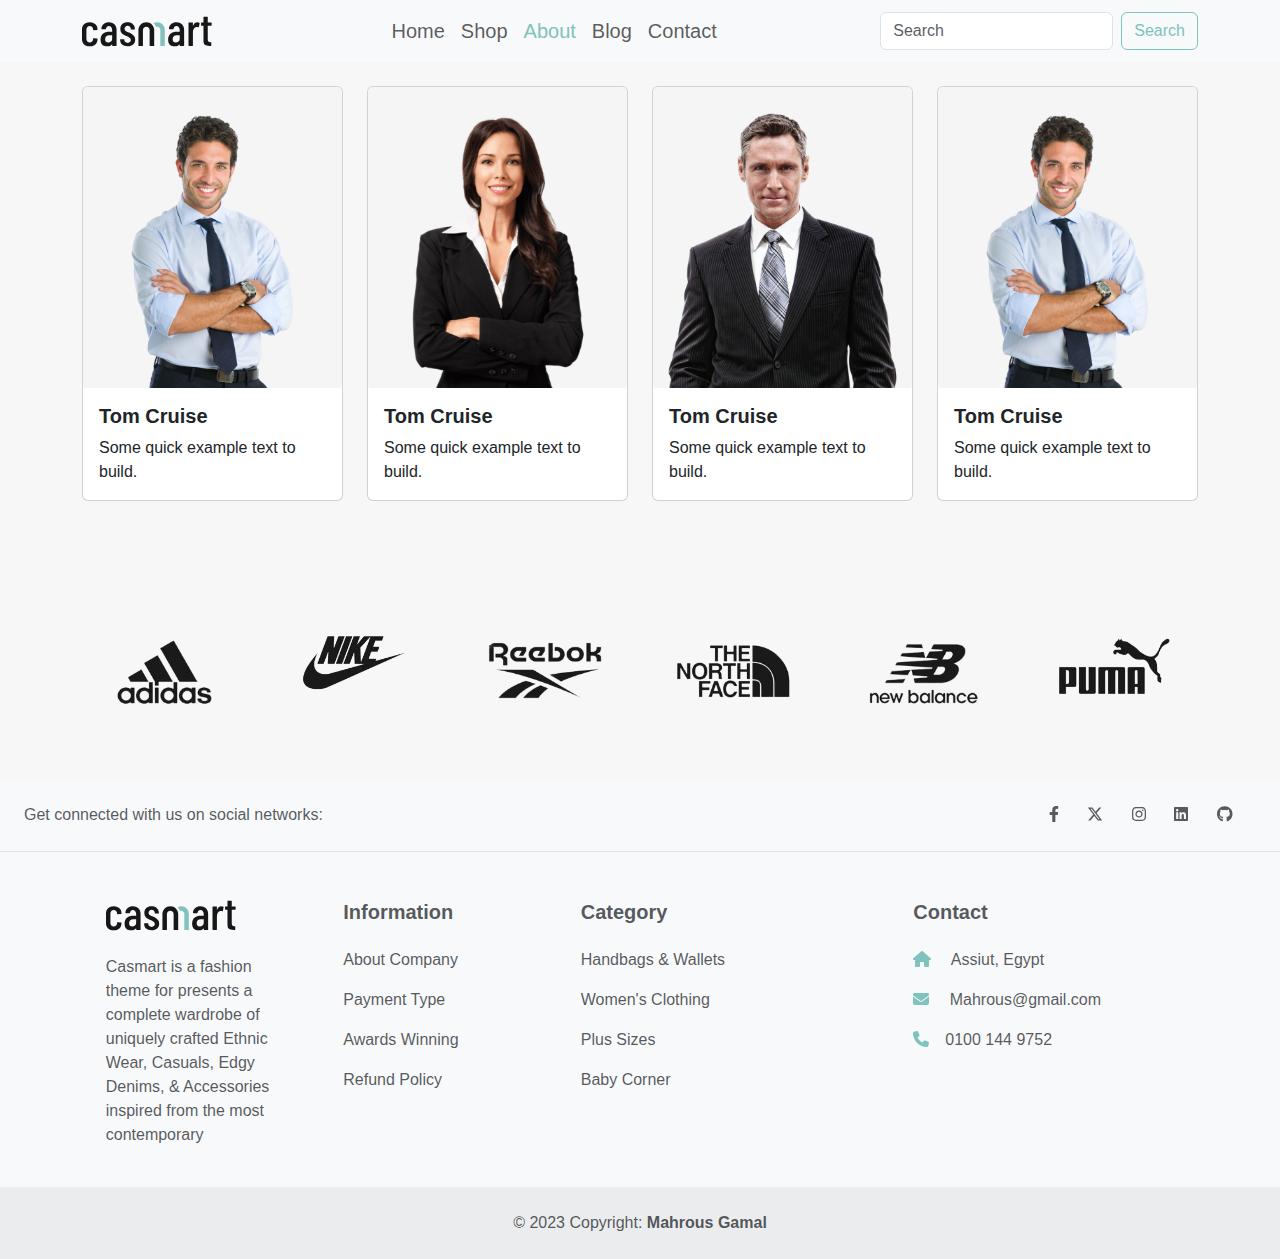
<file: about.html>
<!DOCTYPE html>
<html lang="en">

<head>
  <meta charset="UTF-8">
  <meta name="viewport" content="width=device-width, initial-scale=1.0">
  <title>Casmart - Biggest shopping center</title>
  <link rel="stylesheet" href="CSS/all.min.css">
  <link rel="stylesheet" href="CSS/bootstrap.min.css">
  <link rel="stylesheet" href="CSS/about.css">
  <link rel="icon" href="favicon.svg" sizes="16x16">
</head>

<body>
  <div class="scrolling-up"><i class="fa-regular fa-circle-up"></i></div>
  <nav class="navbar navbar-expand-lg bg-body-tertiary fixed-top">
    <div class="container">
      <a class="navbar-brand" href="#"><img src="./images/logo.svg" alt=""></a>
      <button class="navbar-toggler" type="button" data-bs-toggle="collapse" data-bs-target="#navbarSupportedContent"
        aria-controls="navbarSupportedContent" aria-expanded="false" aria-label="Toggle navigation">
        <span class="navbar-toggler-icon"></span>
      </button>
      <div class="collapse navbar-collapse" id="navbarSupportedContent">
        <ul class="navbar-nav ms-auto mb-2 mb-lg-0 fs-5">
          <li class="nav-item">
            <a class="nav-link" aria-current="page" href="./index.html">Home</a>
          </li>
          <li class="nav-item">
            <a class="nav-link" href="#">Shop</a>
          </li>
          <li class="nav-item">
            <a class="nav-link active" href="./about.html">About</a>
          </li>
          <li class="nav-item">
            <a class="nav-link" href="./product.html">Blog</a>
          </li>
          <li class="nav-item">
            <a class="nav-link" href="#">Contact</a>
          </li>
        </ul>
        <form class="d-flex ms-auto" role="search">
          <input class="form-control me-2" type="search" placeholder="Search" aria-label="Search">
          <button class="btn btn-outline-success" type="submit">Search</button>
        </form>
      </div>
    </div>
  </nav>

<div class="about">
  <div class="container">
    <div class="row mt-5">
      <div class="col-xl-3 col-lg-4 col-md-6 col-sm-12 mt-3">
        <div class="card">
          <img src="images/about/about1.png" class="card-img-top" alt="...">
          <div class="card-body">
            <h5 class="card-title fw-bold">Tom Cruise</h5>
            <p class="card-text">Some quick example text to build.</p>
          </div>
        </div>

      </div>
      <div class="col-xl-3 col-lg-4 col-md-6 col-sm-12 mt-3">
        <div class="card">
          <img src="images/about/about2.png" class="card-img-top" alt="...">
          <div class="card-body">
            <h5 class="card-title fw-bold">Tom Cruise</h5>
            <p class="card-text">Some quick example text to build.</p>
          </div>
        </div>

      </div>
      <div class="col-xl-3 col-lg-4 col-md-6 col-sm-12 mt-3">
        <div class="card">
          <img src="images/about/about3.png" class="card-img-top" alt="...">
          <div class="card-body">
            <h5 class="card-title fw-bold">Tom Cruise</h5>
            <p class="card-text">Some quick example text to build.</p>
          </div>
        </div>

      </div>
      <div class="col-xl-3 col-lg-4 col-md-6 col-sm-12 mt-3">
        <div class="card">
          <img src="images/about/about1.png" class="card-img-top" alt="...">
          <div class="card-body">
            <h5 class="card-title fw-bold">Tom Cruise</h5>
            <p class="card-text">Some quick example text to build.</p>
          </div>
        </div>

      </div>
    </div>
  </div>

</div>
<div class="services">
  <div class="container">
    <div class="row mt-5">
      <div class="col-xl-2 col-lg-4 col-md-6 col-sm-12 mt-3">
        <div class="service text-center">
          <img src="images/brand/brand-1.png" alt="" width="80%">
          
        </div>
      </div>
      <div class="col-xl-2 col-lg-4 col-md-6 col-sm-12 mt-3">
        <div class="service text-center">
          <img src="images/brand/brand-2.png" alt="" width="80%">
          
        </div>
      </div>
      <div class="col-xl-2 col-lg-4 col-md-6 col-sm-12 mt-3">
        <div class="service text-center">
          <img src="images/brand/brand-3.png" alt="" width="80%">
          
        </div>
      </div>
      <div class="col-xl-2 col-lg-4 col-md-6 col-sm-12 mt-3">
        <div class="service text-center">
          <img src="images/brand/brand-4.png" alt="" width="80%">
          
        </div>
      </div>
      <div class="col-xl-2 col-lg-4 col-md-6 col-sm-12 mt-3">
        <div class="service text-center">
          <img src="images/brand/brand-5.png" alt="" width="80%">
          
        </div>
      </div>
      <div class="col-xl-2 col-lg-4 col-md-6 col-sm-12 mt-3">
        <div class="service text-center">
          <img src="images/brand/brand-6.png" alt="" width="80%">
          
        </div>
      </div>
    </div>

  </div>
</div>

  <!-- Footer -->
  <div class="text-lg-start bg-body-tertiary text-muted mt-5">
    <!-- Section: Social media -->
    <section class="d-flex justify-content-center justify-content-lg-between p-4 border-bottom">
      <!-- Left -->
      <div class="me-5 d-none d-lg-block">
        <span>Get connected with us on social networks:</span>
      </div>
      <!-- Left -->

      <!-- Right -->
      <div>
        <a href="" class="me-4 text-reset">
          <i class="fab fa-facebook-f"></i>
        </a>
        <a href="" class="me-4 text-reset">
          <i class="fa-brands fa-x-twitter"></i>
        </a>
        <a href="" class="me-4 text-reset">
          <i class="fab fa-instagram"></i>
        </a>
        <a href="" class="me-4 text-reset">
          <i class="fab fa-linkedin"></i>
        </a>
        <a href="" class="me-4 text-reset">
          <i class="fab fa-github"></i>
        </a>
      </div>
      <!-- Right -->
    </section>
    <!-- Section: Social media -->

    <!-- Section: Links  -->
    <section class="">
      <div class="container text-md-start mt-5">
        <!-- Grid row -->
        <div class="row mt-3">
          <!-- Grid column -->
          <div class="col-xl-2 col-lg-4 col-md-12 col-sm-12 mx-auto mb-4">
            <!-- Content -->
            <h6 class="fs-5 fw-bold mb-4">
              <img src="./images/logo.svg" alt="">
            </h6>
            <p>
              Casmart is a fashion theme for presents a complete wardrobe of uniquely crafted Ethnic Wear, Casuals, Edgy
              Denims, & Accessories inspired from the most contemporary
            </p>
          </div>
          <!-- Grid column -->

          <!-- Grid column -->
          <div class="col-xl-2 col-lg-2 col-md-4 col-sm-12 mx-auto mb-4">
            <!-- Links -->
            <h6 class="fs-5 fw-bold mb-4">
              Information
            </h6>
            <p>
              <a href="#!" class="text-reset">About Company</a>
            </p>
            <p>
              <a href="#!" class="text-reset">Payment Type</a>
            </p>
            <p>
              <a href="#!" class="text-reset">Awards Winning</a>
            </p>
            <p>
              <a href="#!" class="text-reset">Refund Policy</a>
            </p>
          </div>
          <!-- Grid column -->

          <!-- Grid column -->
          <div class="col-xl-3 col-lg-3 col-md-4 col-sm-12 mx-auto mb-4">
            <!-- Links -->
            <h6 class="fs-5 fw-bold mb-4">
              Category
            </h6>
            <p>
              <a href="#!" class="text-reset">Handbags & Wallets</a>
            </p>
            <p>
              <a href="#!" class="text-reset">Women's Clothing</a>
            </p>
            <p>
              <a href="#!" class="text-reset">Plus Sizes</a>
            </p>
            <p>
              <a href="#!" class="text-reset">Baby Corner</a>
            </p>
          </div>
          <!-- Grid column -->

          <!-- Grid column -->
          <div class="col-xl-3 col-lg-3 col-md-4 col-sm-12 mx-auto mb-md-0 mb-4">
            <!-- Links -->
            <h6 class="fs-5 fw-bold mb-4">Contact</h6>
            <p><i class="fas fa-home me-3 general-color"></i> Assiut, Egypt</p>
            <p>
              <i class="fas fa-envelope me-3 general-color"></i>
              Mahrous@gmail.com
            </p>
            <p><i class="fas fa-phone me-3 general-color"></i>0100 144 9752</p>
          </div>
          <!-- Grid column -->
        </div>
        <!-- Grid row -->
      </div>
    </section>
    <!-- Section: Links  -->

    <!-- Copyright -->
    <div class="text-center p-4" style="background-color: rgba(0, 0, 0, 0.05);">
      © 2023 Copyright:
      <a class="text-reset fw-bold" href="https://www.linkedin.com/in/mahrous-gamal-044693218/" target="_blank">Mahrous
        Gamal</a>
    </div>
    <!-- Copyright -->
  </div>
  <!-- Footer -->

  <script src="JS/all.min.js"></script>
  <script src="JS/bootstrap.bundle.min.js"></script>
  <script src="JS/main.js"></script>
</body>

</html>
</file>
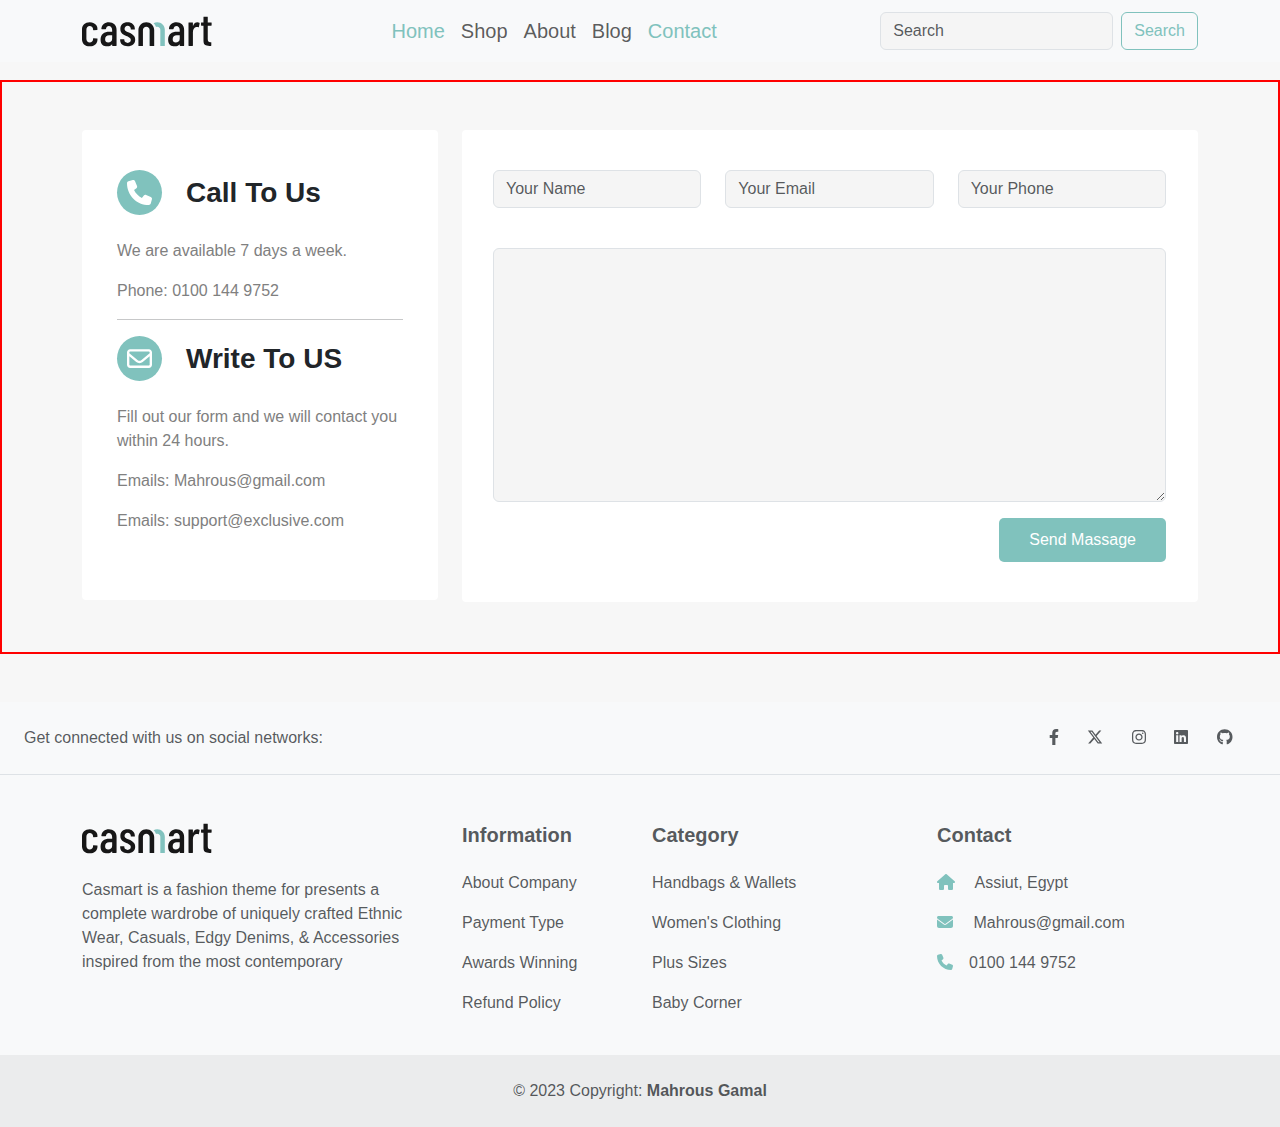
<file: contact.html>
<!DOCTYPE html>
<html lang="en">

<head>
  <meta charset="UTF-8">
  <meta name="viewport" content="width=device-width, initial-scale=1.0">
  <title>Casmart - Biggest shopping center</title>
  <link rel="stylesheet" href="CSS/all.min.css">
  <link rel="stylesheet" href="CSS/bootstrap.min.css">
  <link rel="stylesheet" href="CSS/contact.css">
  <link rel="icon" href="favicon.svg" sizes="16x16">
</head>

<body>
  <div class="scrolling-up"><i class="fa-regular fa-circle-up"></i></div>
  <nav class="navbar navbar-expand-lg bg-body-tertiary fixed-top">
    <div class="container">
      <a class="navbar-brand" href="#"><img src="./images/logo.svg" alt=""></a>
      <button class="navbar-toggler" type="button" data-bs-toggle="collapse" data-bs-target="#navbarSupportedContent"
        aria-controls="navbarSupportedContent" aria-expanded="false" aria-label="Toggle navigation">
        <span class="navbar-toggler-icon"></span>
      </button>
      <div class="collapse navbar-collapse" id="navbarSupportedContent">
        <ul class="navbar-nav ms-auto mb-2 mb-lg-0 fs-5">
          <li class="nav-item">
            <a class="nav-link active" aria-current="page" href="./index.html">Home</a>
          </li>
          <li class="nav-item">
            <a class="nav-link" href="#">Shop</a>
          </li>
          <li class="nav-item">
            <a class="nav-link" href="./about.html">About</a>
          </li>
          <li class="nav-item">
            <a class="nav-link" href="./product.html">Blog</a>
          </li>
          <li class="nav-item">
            <a class="nav-link active" href="./contact.html">Contact</a>
          </li>
        </ul>
        <form class="d-flex ms-auto" role="search">
          <input class="form-control me-2" type="search" placeholder="Search" aria-label="Search">
          <button class="btn btn-outline-success" type="submit">Search</button>
        </form>
      </div>
    </div>
  </nav>

  <div class="contact">
    <div class="container">
      <div class="row mt-5">
        <div class="col-xl-4 col-lg-4 col-md-12 col-sm-12 ">
          <div class="call-to-us">
            <div class="call">
              <h2 class="fw-bold fs-3 d-flex align-items-center"><i class="fa-solid fa-phone me-4 icon"></i><span>Call
                  To Us</span></h2>
              <p class="mt-4">We are available 7 days a week.</p>
              <p>Phone: 0100 144 9752</p>
            </div>
            <hr class=" my-3">

            <div class="call">
              <h2 class="fw-bold fs-3 d-flex align-items-center"><i
                  class="fa-regular fa-envelope me-4 icon"></i><span>Write To US</span></h2>
              <p class="mt-4">Fill out our form and we will contact you within 24 hours.</p>
              <p>Emails: Mahrous@gmail.com</p>
              <p>Emails: support@exclusive.com</p>

            </div>
          </div>
        </div>

        <div class="col-xl-8 col-lg-8 col-md-12 col-sm-12">
          <div class="form-contact ">
            <div class="row ">
              <div class="col-xl-4 col-lg-12 col-md-12 col-sm-12">
                <div class="mb-3">
                  <input type="text" class="form-control" id="exampleFormControlInput1" placeholder="Your Name">
                </div>
              </div>
              <div class="col-xl-4 col-lg-12 col-md-12 col-sm-12">
                <div class="mb-3">
                  <input type="email" class="form-control" id="exampleFormControlInput1" placeholder="Your Email">
                </div>
              </div>
              <div class="col-xl-4 col-lg-12 col-md-12 col-sm-12">
                <div class="mb-3">
                  <input type="tel" class="form-control" id="exampleFormControlInput1" placeholder="Your Phone">
                </div>
              </div>
              <div class="col-xl-12 col-lg-12 col-md-12 col-sm-12">
                <div class="mb-3 mt-4">
                  <textarea class="form-control" id="exampleFormControlTextarea1" rows="10"></textarea>
                </div>
                <div class="bb">
                  <button class="btn-send ">Send Massage</button>

                </div>
              </div>
            </div>
          </div>
        </div>

      </div>
    </div>
  </div>
  <!-- Footer -->
  <div class="text-lg-start bg-body-tertiary text-muted mt-5">
    <!-- Section: Social media -->
    <section class="d-flex justify-content-center justify-content-lg-between p-4 border-bottom">
      <!-- Left -->
      <div class="me-5 d-none d-lg-block">
        <span>Get connected with us on social networks:</span>
      </div>
      <!-- Left -->

      <!-- Right -->
      <div>
        <a href="" class="me-4 text-reset">
          <i class="fab fa-facebook-f"></i>
        </a>
        <a href="" class="me-4 text-reset">
          <i class="fa-brands fa-x-twitter"></i>
        </a>
        <a href="" class="me-4 text-reset">
          <i class="fab fa-instagram"></i>
        </a>
        <a href="" class="me-4 text-reset">
          <i class="fab fa-linkedin"></i>
        </a>
        <a href="" class="me-4 text-reset">
          <i class="fab fa-github"></i>
        </a>
      </div>
      <!-- Right -->
    </section>
    <!-- Section: Social media -->

    <!-- Section: Links  -->
    <section class="">
      <div class="container text-md-start mt-5">
        <!-- Grid row -->
        <div class="row mt-3">
          <!-- Grid column -->
          <div class="col-xl-4 col-lg-4 col-md-12 col-sm-12 mx-auto mb-4">
            <!-- Content -->
            <h6 class="fs-5 fw-bold mb-4">
              <img src="./images/logo.svg" alt="">
            </h6>
            <p>
              Casmart is a fashion theme for presents a complete wardrobe of uniquely crafted Ethnic Wear, Casuals, Edgy
              Denims, & Accessories inspired from the most contemporary
            </p>
          </div>
          <!-- Grid column -->

          <!-- Grid column -->
          <div class="col-xl-2 col-lg-2 col-md-4 col-sm-12 mx-auto mb-4">
            <!-- Links -->
            <h6 class="fs-5 fw-bold mb-4">
              Information
            </h6>
            <p>
              <a href="#!" class="text-reset">About Company</a>
            </p>
            <p>
              <a href="#!" class="text-reset">Payment Type</a>
            </p>
            <p>
              <a href="#!" class="text-reset">Awards Winning</a>
            </p>
            <p>
              <a href="#!" class="text-reset">Refund Policy</a>
            </p>
          </div>
          <!-- Grid column -->

          <!-- Grid column -->
          <div class="col-xl-3 col-lg-3 col-md-4 col-sm-12 mx-auto mb-4">
            <!-- Links -->
            <h6 class="fs-5 fw-bold mb-4">
              Category
            </h6>
            <p>
              <a href="#!" class="text-reset">Handbags & Wallets</a>
            </p>
            <p>
              <a href="#!" class="text-reset">Women's Clothing</a>
            </p>
            <p>
              <a href="#!" class="text-reset">Plus Sizes</a>
            </p>
            <p>
              <a href="#!" class="text-reset">Baby Corner</a>
            </p>
          </div>
          <!-- Grid column -->

          <!-- Grid column -->
          <div class="col-xl-3 col-lg-3 col-md-4 col-sm-12 mx-auto mb-md-0 mb-4">
            <!-- Links -->
            <h6 class="fs-5 fw-bold mb-4">Contact</h6>
            <p><i class="fas fa-home me-3 general-color"></i> Assiut, Egypt</p>
            <p>
              <i class="fas fa-envelope me-3 general-color"></i>
              Mahrous@gmail.com
            </p>
            <p><i class="fas fa-phone me-3 general-color"></i>0100 144 9752</p>
          </div>
          <!-- Grid column -->
        </div>
        <!-- Grid row -->
      </div>
    </section>
    <!-- Section: Links  -->

    <!-- Copyright -->
    <div class="text-center p-4" style="background-color: rgba(0, 0, 0, 0.05);">
      © 2023 Copyright:
      <a class="text-reset fw-bold" href="https://www.linkedin.com/in/mahrous-gamal-044693218/" target="_blank">Mahrous
        Gamal</a>
    </div>
    <!-- Copyright -->
  </div>
  <!-- Footer -->

  <script src="JS/all.min.js"></script>
  <script src="JS/bootstrap.bundle.min.js"></script>
  <script src="JS/main.js"></script>
</body>

</html>
</file>
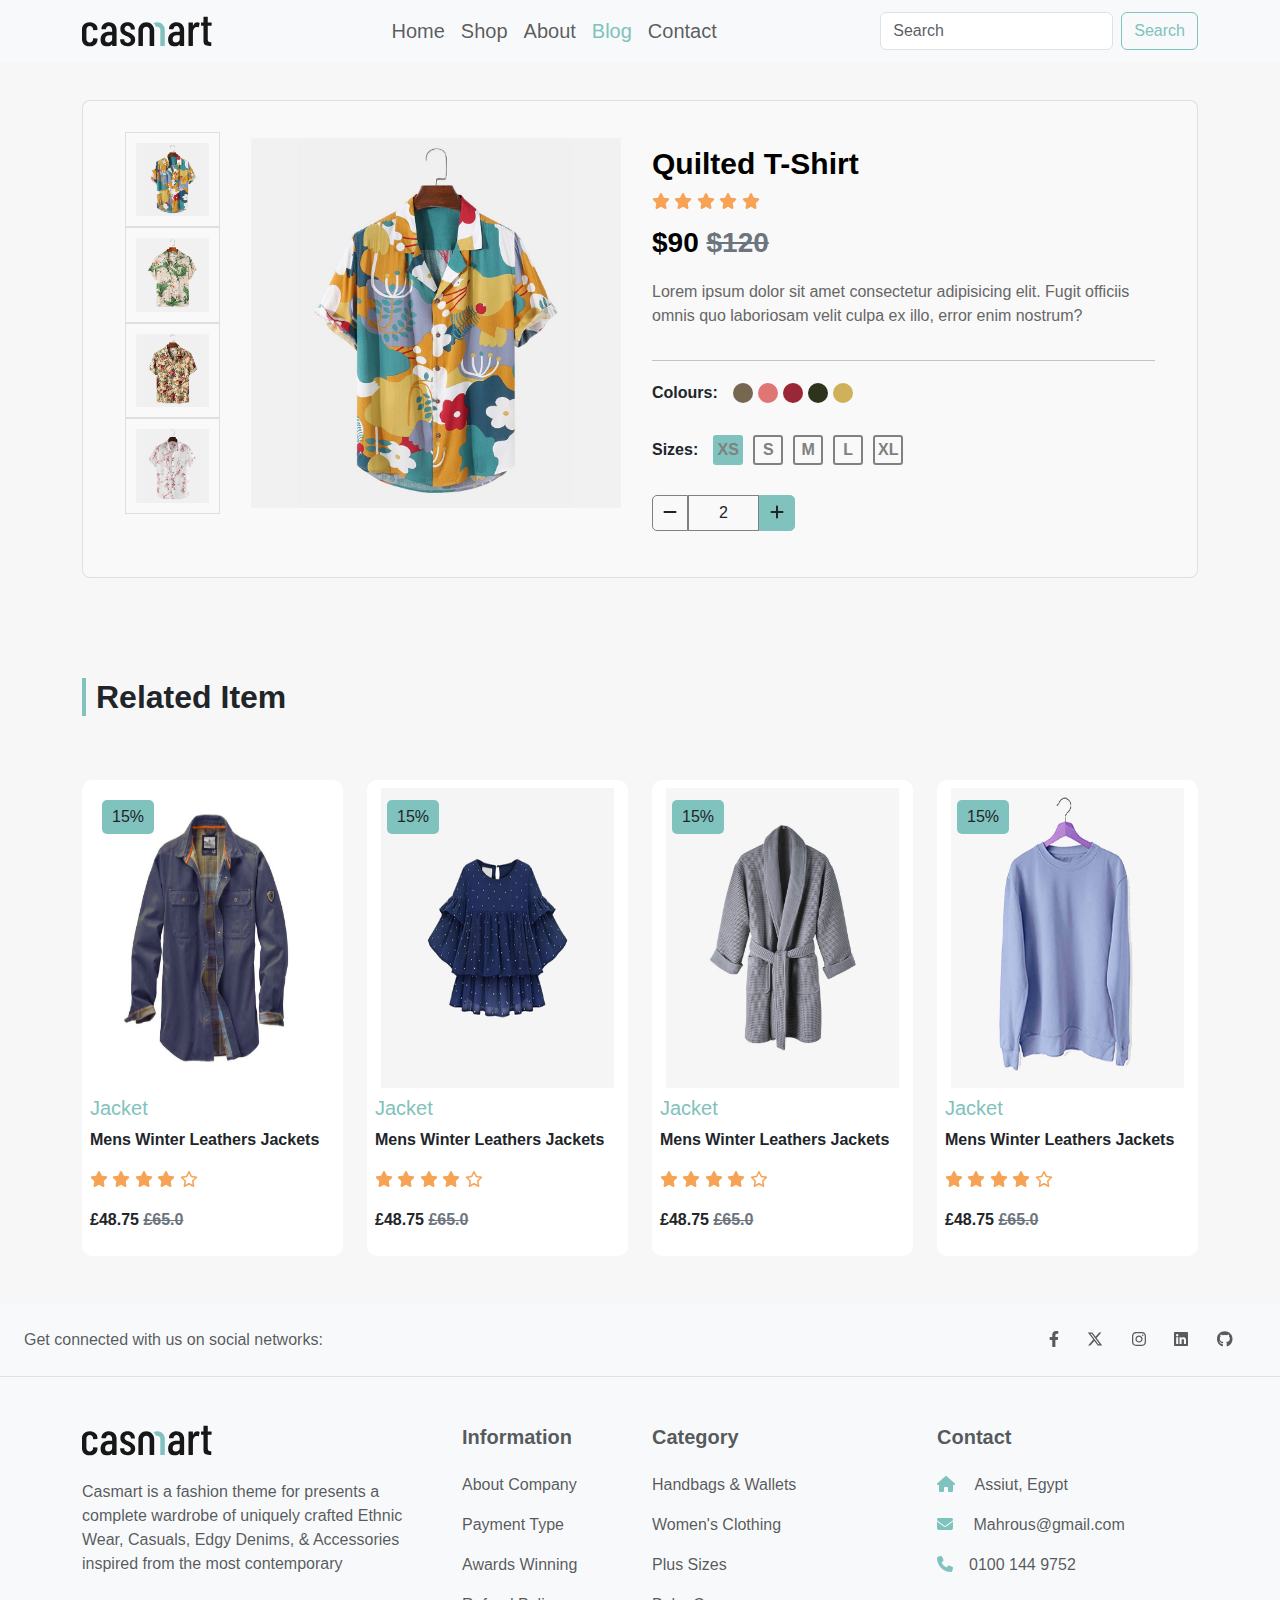
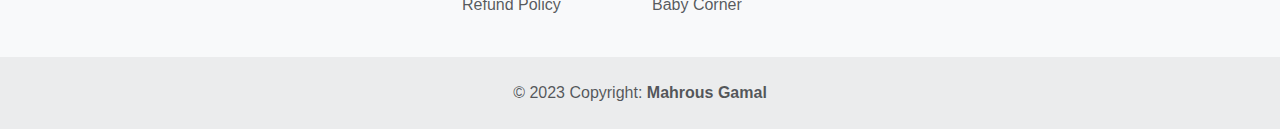
<file: product.html>
<!DOCTYPE html>
<html lang="en">

<head>
  <meta charset="UTF-8">
  <meta name="viewport" content="width=device-width, initial-scale=1.0">
  <title>Casmart - Biggest shopping center</title>
  <link rel="stylesheet" href="CSS/all.min.css">
  <link rel="stylesheet" href="CSS/bootstrap.min.css">
  <link rel="stylesheet" href="CSS/product.css">
  <link rel="icon" href="favicon.svg" sizes="16x16">
</head>

<body>
  <div class="scrolling-up"><i class="fa-regular fa-circle-up"></i></div>
  <nav class="navbar navbar-expand-lg bg-body-tertiary fixed-top">
    <div class="container">
      <a class="navbar-brand" href="#"><img src="./images/logo.svg" alt=""></a>
      <button class="navbar-toggler" type="button" data-bs-toggle="collapse" data-bs-target="#navbarSupportedContent"
        aria-controls="navbarSupportedContent" aria-expanded="false" aria-label="Toggle navigation">
        <span class="navbar-toggler-icon"></span>
      </button>
      <div class="collapse navbar-collapse" id="navbarSupportedContent">
        <ul class="navbar-nav ms-auto mb-2 mb-lg-0 fs-5">
          <li class="nav-item">
            <a class="nav-link " aria-current="page" href="./index.html">Home</a>
          </li>
          <li class="nav-item">
            <a class="nav-link" href="#">Shop</a>
          </li>
          <li class="nav-item">
            <a class="nav-link" href="./about.html">About</a>
          </li>
          <li class="nav-item">
            <a class="nav-link active" href="./product.html">Blog</a>
          </li>
          <li class="nav-item">
            <a class="nav-link " href="./contact.html">Contact</a>
          </li>
        </ul>
        <form class="d-flex ms-auto" role="search">
          <input class="form-control me-2" type="search" placeholder="Search" aria-label="Search">
          <button class="btn btn-outline-success" type="submit">Search</button>
        </form>
      </div>
    </div>
  </nav>

  <div class="featured" id="fearured">
    <div class="container">
      <div class="row mt-5">
        <div class="col-xl-6 col-lg-6 col-md-12 col-sm-12">
          <div class="image-container">
            <div class="small-image">
              <img src="images/Items/f1.jpg" alt="" class="featured-image-1">
              <img src="images/Items/f2.jpg" alt="" class="featured-image-1">
              <img src="images/Items/f3.jpg" alt="" class="featured-image-1">
              <img src="images/Items/f4.jpg" alt="" class="featured-image-1">
            </div>
            <div class="big-image">
              <img src="images/Items/f1.jpg" alt="" class="big-image-1">
            </div>
          </div>
        </div>
        <div class="col-xl-6 col-lg-6 col-md-12 col-sm-12">
          <div class="content">
            <h3>Quilted T-Shirt</h3>
            <div class="stars my-2">
              <i class="fa fa-star start"></i>
              <i class="fa fa-star start"></i>
              <i class="fa fa-star start"></i>
              <i class="fa fa-star start"></i>
              <i class="fa fa-star start"></i>
            </div>
            <div class="price">$90  <del class="text-secondary">$120</del></div>
            <p>
              Lorem ipsum dolor sit amet consectetur adipisicing elit.
              Fugit officiis omnis quo laboriosam velit culpa ex illo, error enim nostrum?
            </p>
            <hr>
            <div class="colors">
                <ul>
                  Colours: 
                  <li></li>
                  <li></li>
                  <li></li>
                  <li></li>
                  <li></li>
                </ul>
            </div>
            <div class="sizes">
              <ul>
                Sizes: 
                <li>XS</li>
                <li>S</li>
                <li>M</li>
                <li>L</li>
                <li>XL</li>
              </ul>
          </div>
         <div class="inc-dec">
          <ul>
            <li><i class="fa-solid fa-minus"></i></li>
            <li>2</li>
            <li><i class="fa-solid fa-plus"></i></li>
          </ul>
         </div>

          </div>
        </div>
      </div>

      
    </div>
  </div>

<div class="rated-items">
  <div class="container">
    <h2 class="general-header ms-0">Related Item</h2>

    <div class="row mt-5">
      <div class="col-xl-3 col-lg-4 col-md-6 col-sm-12 mt-3">
        <div class="product">
          <div class="product-img">
            <img src="./images/products/product3.jpg" alt="">
          </div>
          <div class="product-txt text-start mt-2 fw-bold">
            <h2 class="general-color fs-5">Jacket</h2>
            <p>Mens Winter Leathers Jackets</p>
            <p><i class="fa-solid fa-star start"></i> <i class="fa-solid fa-star start"></i> <i
                class="fa-solid fa-star start"></i> <i class="fa-solid fa-star start"></i> <i
                class="fa-regular fa-star start"></i></p>
            <p> £48.75 <del class="text-secondary">£65.0</del></p>
          </div>

          <ul class="product-icons">
            <li><i class="fa-solid fa-cart-shopping"></i></li>
            <li><i class="fa-regular fa-heart"></i></li>
            <li><i class="fa-solid fa-eye"></i></li>
            <li><i class="fa-solid fa-code-compare"></i></li>
          </ul>
          <div class="discount">
            15%
          </div>



        </div>

      </div>
      <div class="col-xl-3 col-lg-4 col-md-6 col-sm-12 mt-3">
        <div class="product">
          <div class="product-img">
            <img src="./images/products/product15.png" alt="">
          </div>
          <div class="product-txt text-start mt-2 fw-bold">
            <h2 class="general-color fs-5">Jacket</h2>
            <p>Mens Winter Leathers Jackets</p>
            <p><i class="fa-solid fa-star start"></i> <i class="fa-solid fa-star start"></i> <i
                class="fa-solid fa-star start"></i> <i class="fa-solid fa-star start"></i> <i
                class="fa-regular fa-star start"></i></p>
            <p> £48.75 <del class="text-secondary">£65.0</del></p>
          </div>

          <ul class="product-icons">
            <li><i class="fa-solid fa-cart-shopping"></i></li>
            <li><i class="fa-regular fa-heart"></i></li>
            <li><i class="fa-solid fa-eye"></i></li>
            <li><i class="fa-solid fa-code-compare"></i></li>
          </ul>
          <div class="discount">
            15%
          </div>



        </div>

      </div>
      <div class="col-xl-3 col-lg-4 col-md-6 col-sm-12 mt-3">
        <div class="product">
          <div class="product-img">
            <img src="./images/products/product9.jpg" alt="">
          </div>
          <div class="product-txt text-start mt-2 fw-bold">
            <h2 class="general-color fs-5">Jacket</h2>
            <p>Mens Winter Leathers Jackets</p>
            <p><i class="fa-solid fa-star start"></i> <i class="fa-solid fa-star start"></i> <i
                class="fa-solid fa-star start"></i> <i class="fa-solid fa-star start"></i> <i
                class="fa-regular fa-star start"></i></p>
            <p> £48.75 <del class="text-secondary">£65.0</del></p>
          </div>

          <ul class="product-icons">
            <li><i class="fa-solid fa-cart-shopping"></i></li>
            <li><i class="fa-regular fa-heart"></i></li>
            <li><i class="fa-solid fa-eye"></i></li>
            <li><i class="fa-solid fa-code-compare"></i></li>
          </ul>
          <div class="discount">
            15%
          </div>



        </div>

      </div>
      <div class="col-xl-3 col-lg-4 col-md-6 col-sm-12 mt-3">
        <div class="product">
          <div class="product-img">
            <img src="./images/products/product10.jpg" alt="">
          </div>
          <div class="product-txt text-start mt-2 fw-bold">
            <h2 class="general-color fs-5">Jacket</h2>
            <p>Mens Winter Leathers Jackets</p>
            <p><i class="fa-solid fa-star start"></i> <i class="fa-solid fa-star start"></i> <i
                class="fa-solid fa-star start"></i> <i class="fa-solid fa-star start"></i> <i
                class="fa-regular fa-star start"></i></p>
            <p> £48.75 <del class="text-secondary">£65.0</del></p>
          </div>

          <ul class="product-icons">
            <li><i class="fa-solid fa-cart-shopping"></i></li>
            <li><i class="fa-regular fa-heart"></i></li>
            <li><i class="fa-solid fa-eye"></i></li>
            <li><i class="fa-solid fa-code-compare"></i></li>
          </ul>
          <div class="discount">
            15%
          </div>



        </div>

      </div>
  
      </div>
    </div>
  </div>
</div>
  <!-- Footer -->
  <div class="text-lg-start bg-body-tertiary text-muted mt-5">
    <!-- Section: Social media -->
    <section class="d-flex justify-content-center justify-content-lg-between p-4 border-bottom">
      <!-- Left -->
      <div class="me-5 d-none d-lg-block">
        <span>Get connected with us on social networks:</span>
      </div>
      <!-- Left -->

      <!-- Right -->
      <div>
        <a href="" class="me-4 text-reset">
          <i class="fab fa-facebook-f"></i>
        </a>
        <a href="" class="me-4 text-reset">
          <i class="fa-brands fa-x-twitter"></i>
        </a>
        <a href="" class="me-4 text-reset">
          <i class="fab fa-instagram"></i>
        </a>
        <a href="" class="me-4 text-reset">
          <i class="fab fa-linkedin"></i>
        </a>
        <a href="" class="me-4 text-reset">
          <i class="fab fa-github"></i>
        </a>
      </div>
      <!-- Right -->
    </section>
    <!-- Section: Social media -->

    <!-- Section: Links  -->
    <section class="">
      <div class="container text-md-start mt-5">
        <!-- Grid row -->
        <div class="row mt-3">
          <!-- Grid column -->
          <div class="col-xl-4 col-lg-4 col-md-12 col-sm-12 mx-auto mb-4">
            <!-- Content -->
            <h6 class="fs-5 fw-bold mb-4">
              <img src="./images/logo.svg" alt="">
            </h6>
            <p>
              Casmart is a fashion theme for presents a complete wardrobe of uniquely crafted Ethnic Wear, Casuals, Edgy
              Denims, & Accessories inspired from the most contemporary
            </p>
          </div>
          <!-- Grid column -->

          <!-- Grid column -->
          <div class="col-xl-2 col-lg-2 col-md-4 col-sm-12 mx-auto mb-4">
            <!-- Links -->
            <h6 class="fs-5 fw-bold mb-4">
              Information
            </h6>
            <p>
              <a href="#!" class="text-reset">About Company</a>
            </p>
            <p>
              <a href="#!" class="text-reset">Payment Type</a>
            </p>
            <p>
              <a href="#!" class="text-reset">Awards Winning</a>
            </p>
            <p>
              <a href="#!" class="text-reset">Refund Policy</a>
            </p>
          </div>
          <!-- Grid column -->

          <!-- Grid column -->
          <div class="col-xl-3 col-lg-3 col-md-4 col-sm-12 mx-auto mb-4">
            <!-- Links -->
            <h6 class="fs-5 fw-bold mb-4">
              Category
            </h6>
            <p>
              <a href="#!" class="text-reset">Handbags & Wallets</a>
            </p>
            <p>
              <a href="#!" class="text-reset">Women's Clothing</a>
            </p>
            <p>
              <a href="#!" class="text-reset">Plus Sizes</a>
            </p>
            <p>
              <a href="#!" class="text-reset">Baby Corner</a>
            </p>
          </div>
          <!-- Grid column -->

          <!-- Grid column -->
          <div class="col-xl-3 col-lg-3 col-md-4 col-sm-12 mx-auto mb-md-0 mb-4">
            <!-- Links -->
            <h6 class="fs-5 fw-bold mb-4">Contact</h6>
            <p><i class="fas fa-home me-3 general-color"></i> Assiut, Egypt</p>
            <p>
              <i class="fas fa-envelope me-3 general-color"></i>
              Mahrous@gmail.com
            </p>
            <p><i class="fas fa-phone me-3 general-color"></i>0100 144 9752</p>
          </div>
          <!-- Grid column -->
        </div>
        <!-- Grid row -->
      </div>
    </section>
    <!-- Section: Links  -->

    <!-- Copyright -->
    <div class="text-center p-4" style="background-color: rgba(0, 0, 0, 0.05);">
      © 2023 Copyright:
      <a class="text-reset fw-bold" href="https://www.linkedin.com/in/mahrous-gamal-044693218/" target="_blank">Mahrous
        Gamal</a>
    </div>
    <!-- Copyright -->
  </div>
  <!-- Footer -->

  <script src="JS/all.min.js"></script>
  <script src="JS/bootstrap.bundle.min.js"></script>
  <script src="JS/main.js"></script>
</body>

</html>
</file>
<file: CSS/style.css>
@import url('https://fonts.googleapis.com/css2?family=Kaisei+Tokumin:wght@400;500;700&family=Poppins:wght@300;400;500&display=swap');

body {
  /* height: 3000px; */
  font-family: var(--sm-font);

}

* {
  box-sizing: border-box;
  margin: 0;
  padding: 0;
  font-family: 'League Spartan', sans-serif;
}

html {
  scroll-behavior: smooth;
}

body {
  background: #f7f7f7;
}

.general-color {
  color: var(--main-color)
}

/* CSS Variables */
:root {

  /* --main-color: hsl(148, 45%, 58%); */
  /* --second-color: hsl(176, 35%, 63%);  */
  --main-color: hsl(176, 35%, 63%);


  --transition-1: 0.25s ease;
  --transition-2: 0.5s ease;

  --lg-font: 'Kaisei Tokumin', serif;
  --sm-font: 'Poppins', sans-serif;
  --pink: #e5345b;
}


::-webkit-scrollbar {
  width: 10px;
}

::-webkit-scrollbar-track {
  background-color: rgb(250, 244, 244);
}

::-webkit-scrollbar-thumb {
  background: var(--main-color);
  border-radius: 20px;
  -webkit-border-radius: 20px;
  -moz-border-radius: 20px;
  -ms-border-radius: 20px;
  -o-border-radius: 20px;
}

::selection {
  background-color: var(--main-color);
  color: white;
}

a {
  text-decoration: none;
}

.scrolling-up {
  position: fixed;
  bottom: 20px;
  right: 20px;
  width: 40px;
  height: 40px;
  background: var(--main-color);
  color: black;
  border-radius: 50%;
  z-index: 999;
  cursor: pointer;
  opacity: 0;
  transition: all .3s ease-in-out;
  -webkit-transition: all .3s ease-in-out;
  -moz-transition: all .3s ease-in-out;
  -ms-transition: all .3s ease-in-out;
  -o-transition: all .3s ease-in-out;
  display: flex;
  justify-content: center;
  align-items: center;
  font-size: 25px;
  transition: all .3s ease;

  -webkit-border-radius: 50%;
  -moz-border-radius: 50%;
  -ms-border-radius: 50%;
  -o-border-radius: 50%;
}

.scrolling-up.show {
  opacity: 1;
}

@media only screen and (min-width: 300px) and (max-width: 1100px) {
  .buy-section {
    overflow-x: scroll;

  }
}

.general-btn {
  --color: var(--main-color);
  font-family: inherit;
  display: inline-block;
  width: 8em;
  height: 2.6em;
  line-height: 2.5em;
  /* margin: 20px; */
  position: relative;
  overflow: hidden;
  border: 2px solid var(--color);
  transition: color .5s;
  z-index: 1;
  font-size: 17px;
  border-radius: 26px;
  font-weight: 500;
  color: var(--color);
}

.general-btn:before {
  content: "";
  position: absolute;
  z-index: -1;
  background: var(--color);
  height: 150px;
  width: 200px;
  border-radius: 50%;
}

.general-btn:hover {
  color: #fff;
}

.general-btn:before {
  top: 100%;
  left: 100%;
  transition: all .7s;
}

.general-btn:hover:before {
  top: -30px;
  left: -30px;
}

.general-btn:active:before {
  background: #3a0ca3;
  transition: background 0s;
  -webkit-transition: background 0s;
  -moz-transition: background 0s;
  -ms-transition: background 0s;
  -o-transition: background 0s;
}

.general-header {
  margin: auto;
  margin-top: 50px;
  border-left: 4px solid var(--main-color);
  width: fit-content;
  padding-left: 10px;
  font-weight: 600;

}

.navbar .nav-link {
  transition: all .3s ease;
  -webkit-transition: all .3s ease;
  -moz-transition: all .3s ease;
  -ms-transition: all .3s ease;
  -o-transition: all .3s ease;
}

.navbar .nav-link:hover {
  color: var(--main-color);
}

.navbar .nav-link.active {
  color: var(--main-color);
}

.btn-outline-success {
  color: var(--main-color);
  border-color: var(--main-color);
}

.btn-outline-success:hover,
.btn-outline-success:active {
  background-color: var(--main-color) !important;
  border-color: var(--main-color) !important;
  color: white;
}

main {
  /* border: 2px solid red; */
  height: calc(100vh - 61px);
  margin-top: 61px;
  display: flex;
  justify-content: flex-start;
  align-items: center;
  background-image: url(../images/hero-banner.jpg);
  background-repeat: no-repeat;
  /* background-position: center; */
  background-size: cover;
}

main .txt-main {
  /* border: 2px solid green; */
  width: fit-content;
}

main .txt-main p {
  font-size: 20px;
  font-weight: bold;
}

main .txt-main h2 {
  font-size: 74px;
  font-weight: bold;
}

main .txt-main b {
  font-size: 74px;
  font-weight: bold;
}

@media only screen and (min-width: 300px) and (max-width: 700px) {
  main .txt-main p {
    font-size: 20px;
    font-weight: bold;
  }

  main .txt-main h2 {
    font-size: 50px;
    font-weight: bold;
  }
}

.services {
  /* border: 2px solid green; */
  /* height: 50vh; */
}

.services .service {
  /* border: 2px solid green; */
}

.new-collection {
  padding-bottom: 50px;
}

.new-collection .collection {
  list-style: none;
  display: flex;
  width: 40%;
  justify-content: space-between;
  margin: auto;
  margin-top: 30px;
  font-size: 17px;
}

.new-collection .collection li {
  border: 1px solid black;
  padding: 6px 15px;
  border-radius: 20px;
  -webkit-border-radius: 20px;
  -moz-border-radius: 20px;
  -ms-border-radius: 20px;
  -o-border-radius: 20px;
  transition: all .3s ease;
  -webkit-transition: all .3s ease;
  -moz-transition: all .3s ease;
  -ms-transition: all .3s ease;
  -o-transition: all .3s ease;
  cursor: pointer;
}

.new-collection .collection li:hover {
  background-color: var(--main-color);
  color: white;
  border-color: var(--main-color);
}

.new-collection .collection li:first-child {
  background-color: var(--main-color);
  color: white;
  border-color: var(--main-color);
}

@media only screen and (min-width: 300px) and (max-width: 800px) {
  .new-collection .collection {

    width: 90%;

  }

  .new-collection .collection li {
    border: 1px solid black;
    padding: 2px 5px;
    font-size: 15px;
  }
}

@media only screen and (min-width: 801px) and (max-width: 1180px) {
  .new-collection ul {

    width: 60%;

  }

  .new-collection .collection li {
    border: 1px solid black;
    padding: 2px 10px;
    font-size: 16px;
  }
}

.product {
  /* border: 1px solid gray; */
  width: 100%;
  text-align: center;
  border-radius: 10px;
  -webkit-border-radius: 10px;
  -moz-border-radius: 10px;
  -ms-border-radius: 10px;
  -o-border-radius: 10px;
  padding: 8px;
  background-color: white;

  position: relative;
}

.product-img {
  width: 100%;
  overflow: hidden;
}

.product-img img {
  height: 300px;
  width: 95%;
  transition: all .3s ease;
  -webkit-transition: all .3s ease;
  -moz-transition: all .3s ease;
  -ms-transition: all .3s ease;
  -o-transition: all .3s ease;
}

.start {
  color: #f6a355;
}


.product-icons {
  list-style: none;
  position: absolute;
  right: 0px;
  top: 20px;
  opacity: 0;
  transition: all .5s ease;
}

.product-icons li {
  width: 30px;
  height: 30px;
  border-radius: 5px;
  background-color: white;
  color: black;
  border: 1px solid gray;
  display: flex;
  align-items: center;
  justify-content: center;
  margin-bottom: 10px;
  margin-left: auto;
  transition: all .3s ease;
  -webkit-transition: all .3s ease;
  -moz-transition: all .3s ease;
  -ms-transition: all .3s ease;
  -o-transition: all .3s ease;
  cursor: pointer;
  -webkit-border-radius: 5px;
  -moz-border-radius: 5px;
  -ms-border-radius: 5px;
  -o-border-radius: 5px;
}

.product-icons li:hover {
  background-color: var(--main-color);
  color: white;
  border-color: var(--main-color);
}


.product:hover .product-icons {
  opacity: 1;
  right: 20px;

}

.product:hover img {
  transform: scale(1.05);
  -webkit-transform: scale(1.05);
  -moz-transform: scale(1.05);
  -ms-transform: scale(1.05);
  -o-transform: scale(1.05);
}

.discount {
  position: absolute;
  padding: 5px 10px;
  top: 20px;
  left: 20px;
  border-radius: 5px;
  -webkit-border-radius: 5px;
  -moz-border-radius: 5px;
  -ms-border-radius: 5px;
  -o-border-radius: 5px;
  background-color: var(--main-color);
  /* color: white; */
}

.special-selection {
  /* border: 2px solid green; */
  /* height: 100vh; */
  padding-bottom: 50px;
}

.special-selection .card-special {
  /* border: 2px solid blue; */
  /*height:250px;
  */
  width: 100%;
  /*padding-bottom:80px;
  */
  text-align: center;
  transition: all .3s ease;
  -webkit-transition: all .3s ease;
  -moz-transition: all .3s ease;
  -ms-transition: all .3s ease;
  -o-transition: all .3s ease;
  overflow: hidden;
}
.image-card{
  /* border: 2px solid red; */
  overflow: hidden;
}
.special-selection .card-special img {
  transition:all .3s ease ;
  -webkit-transition:all .3s ease ;
  -moz-transition:all .3s ease ;
  -ms-transition:all .3s ease ;
  -o-transition:all .3s ease ;
}

.special-selection .card-special:hover img {
  transform: scale(1.05);
  -webkit-transform: scale(1.05);
  -moz-transform: scale(1.05);
  -ms-transform: scale(1.05);
  -o-transform: scale(1.05);
}

.featured .row {
  /* display: flex;
  flex-wrap: wrap;
  gap: 1.5rem; */
  border: .1rem solid rgba(0, 0, 0, .1);
  border-radius: .5rem;
  background: #f9f9f9;
  padding: 30px;
  align-items: center;
  margin: 20px 0;
  -webkit-border-radius: .5rem;
  -moz-border-radius: .5rem;
  -ms-border-radius: .5rem;
  -o-border-radius: .5rem;
}

.featured .row .content {
  /* flex: 1 1 40rem; */
}

.featured .row .image-container {
  display: flex;
  gap: 1.5rem;
  align-items: center;
  flex: 1 1 50rem;
}

.featured .row .image-container .small-image {
  width: 20%;
}

.featured .row .image-container .big-image {
  width: 80%;
  padding: 1rem;
}

.featured .row .image-container .small-image img {
  width: 100%;
  padding: 10px;
  border: .1rem solid rgba(0, 0, 0, .1);
  cursor: pointer;
}

.featured .row .image-container .small-image img:hover {
  background: #ccc;
}

.featured .row .image-container .big-image img {
  width: 100%;
}

.featured .row .image-container .big-image img:hover {
  transform: scale(1.05);
}

.featured .row .content h3 {
  font-size: 30px;
  color: #000;
  text-transform: capitalize;
}

.featured .row .content p {
  font-size: 18px;
  color: #666;
  padding: 1rem 0;
}

.featured .row .content .price {
  font-size: 40px;
  color: #000;
  font-weight: bolder;
}

.featured .row .content .price span {
  font-size: 22px;
  color: var(--main-color);
  text-decoration: line-through;
}

.popular {
  /* height: 100vh; */
  padding-bottom: 50px;
  /* border: 2px solid blue; */
}

.popular .card-popular {
  /* border: 2px solid green; */
  width: 100%;
  display: flex;
  align-items: center;
}
</file>
<file: CSS/about.css>
@import url('https://fonts.googleapis.com/css2?family=Kaisei+Tokumin:wght@400;500;700&family=Poppins:wght@300;400;500&display=swap');

body {
  /* height: 3000px; */
  font-family: var(--sm-font);

}

* {
  box-sizing: border-box;
  margin: 0;
  padding: 0;
  font-family: 'League Spartan', sans-serif;
}

html {
  scroll-behavior: smooth;
}

body {
  background: #f7f7f7;
}

.general-color {
  color: var(--main-color)
}

/* CSS Variables */
:root {

  /* --main-color: hsl(148, 45%, 58%); */
  /* --second-color: hsl(176, 35%, 63%);  */
  --main-color: hsl(176, 35%, 63%);


  --transition-1: 0.25s ease;
  --transition-2: 0.5s ease;

  --lg-font: 'Kaisei Tokumin', serif;
  --sm-font: 'Poppins', sans-serif;
  --pink: #e5345b;
}


::-webkit-scrollbar {
  width: 10px;
}

::-webkit-scrollbar-track {
  background-color: rgb(250, 244, 244);
}

::-webkit-scrollbar-thumb {
  background: var(--main-color);
  border-radius: 20px;
  -webkit-border-radius: 20px;
  -moz-border-radius: 20px;
  -ms-border-radius: 20px;
  -o-border-radius: 20px;
}

::selection {
  background-color: var(--main-color);
  color: white;
}

a {
  text-decoration: none;
}

.scrolling-up {
  position: fixed;
  bottom: 20px;
  right: 20px;
  width: 40px;
  height: 40px;
  background: var(--main-color);
  color: black;
  border-radius: 50%;
  z-index: 999;
  cursor: pointer;
  opacity: 0;
  transition: all .3s ease-in-out;
  -webkit-transition: all .3s ease-in-out;
  -moz-transition: all .3s ease-in-out;
  -ms-transition: all .3s ease-in-out;
  -o-transition: all .3s ease-in-out;
  display: flex;
  justify-content: center;
  align-items: center;
  font-size: 25px;
  transition: all .3s ease;

  -webkit-border-radius: 50%;
  -moz-border-radius: 50%;
  -ms-border-radius: 50%;
  -o-border-radius: 50%;
}

.scrolling-up.show {
  opacity: 1;
}

@media only screen and (min-width: 300px) and (max-width: 1100px) {
  .buy-section {
    overflow-x: scroll;

  }
}

.general-btn {
  --color: var(--main-color);
  font-family: inherit;
  display: inline-block;
  width: 8em;
  height: 2.6em;
  line-height: 2.5em;
  /* margin: 20px; */
  position: relative;
  overflow: hidden;
  border: 2px solid var(--color);
  transition: color .5s;
  z-index: 1;
  font-size: 17px;
  border-radius: 26px;
  font-weight: 500;
  color: var(--color);
}

.general-btn:before {
  content: "";
  position: absolute;
  z-index: -1;
  background: var(--color);
  height: 150px;
  width: 200px;
  border-radius: 50%;
}

.general-btn:hover {
  color: #fff;
}

.general-btn:before {
  top: 100%;
  left: 100%;
  transition: all .7s;
}

.general-btn:hover:before {
  top: -30px;
  left: -30px;
}

.general-btn:active:before {
  background: #3a0ca3;
  transition: background 0s;
  -webkit-transition: background 0s;
  -moz-transition: background 0s;
  -ms-transition: background 0s;
  -o-transition: background 0s;
}

.general-header {
  margin: auto;
  margin-top: 50px;
  border-left: 4px solid var(--main-color);
  width: fit-content;
  padding-left: 10px;
  font-weight: 600;

}

.navbar .nav-link {
  transition: all .3s ease;
  -webkit-transition: all .3s ease;
  -moz-transition: all .3s ease;
  -ms-transition: all .3s ease;
  -o-transition: all .3s ease;
}

.navbar .nav-link:hover {
  color: var(--main-color);
}

.navbar .nav-link.active {
  color: var(--main-color);
}

.btn-outline-success {
  color: var(--main-color);
  border-color: var(--main-color);
}

.btn-outline-success:hover,
.btn-outline-success:active {
  background-color: var(--main-color) !important;
  border-color: var(--main-color) !important;
  color: white;
}

.story {
  /* height: 50vh; */
  /* border: 2px solid green; */
  margin-top: 100px;
}

.about {
  margin-top: 70px;
  /* height: 80vh; */
  /* border: 2px solid red; */
  padding-bottom: 50px;
}

.about .card {
  transition: all .3s ease;
  -webkit-transition: all .3s ease;
  -moz-transition: all .3s ease;
  -ms-transition: all .3s ease;
  -o-transition: all .3s ease;
}

.about .card:hover {
  transform: scale(1.03);
  -webkit-transform: scale(1.03);
  -moz-transform: scale(1.03);
  -ms-transform: scale(1.03);
  -o-transform: scale(1.03);
}
</file>
<file: CSS/contact.css>
@import url('https://fonts.googleapis.com/css2?family=Kaisei+Tokumin:wght@400;500;700&family=Poppins:wght@300;400;500&display=swap');

body {
  /* height: 3000px; */
  font-family: var(--sm-font);

}

* {
  box-sizing: border-box;
  margin: 0;
  padding: 0;
  font-family: 'League Spartan', sans-serif;
}

html {
  scroll-behavior: smooth;
}

body {
  background: #f7f7f7;
}

.general-color {
  color: var(--main-color)
}

/* CSS Variables */
:root {

  /* --second-color: hsl(176, 35%, 63%);  */
  --main-color: hsl(176, 35%, 63%);
  --second-color: hsl(148, 45%, 58%);


  --transition-1: 0.25s ease;
  --transition-2: 0.5s ease;

  --lg-font: 'Kaisei Tokumin', serif;
  --sm-font: 'Poppins', sans-serif;
  --pink: #e5345b;
}


::-webkit-scrollbar {
  width: 10px;
}

::-webkit-scrollbar-track {
  background-color: rgb(250, 244, 244);
}

::-webkit-scrollbar-thumb {
  background: var(--main-color);
  border-radius: 20px;
  -webkit-border-radius: 20px;
  -moz-border-radius: 20px;
  -ms-border-radius: 20px;
  -o-border-radius: 20px;
}

::selection {
  background-color: var(--main-color);
  color: white;
}

a {
  text-decoration: none;
}

.scrolling-up {
  position: fixed;
  bottom: 20px;
  right: 20px;
  width: 40px;
  height: 40px;
  background: var(--main-color);
  color: black;
  border-radius: 50%;
  z-index: 999;
  cursor: pointer;
  opacity: 0;
  transition: all .3s ease-in-out;
  -webkit-transition: all .3s ease-in-out;
  -moz-transition: all .3s ease-in-out;
  -ms-transition: all .3s ease-in-out;
  -o-transition: all .3s ease-in-out;
  display: flex;
  justify-content: center;
  align-items: center;
  font-size: 25px;
  transition: all .3s ease;

  -webkit-border-radius: 50%;
  -moz-border-radius: 50%;
  -ms-border-radius: 50%;
  -o-border-radius: 50%;
}

.scrolling-up.show {
  opacity: 1;
}

@media only screen and (min-width: 300px) and (max-width: 1100px) {
  .buy-section {
    overflow-x: scroll;

  }
}

.general-btn {
  --color: var(--main-color);
  font-family: inherit;
  display: inline-block;
  width: 8em;
  height: 2.6em;
  line-height: 2.5em;
  /* margin: 20px; */
  position: relative;
  overflow: hidden;
  border: 2px solid var(--color);
  transition: color .5s;
  z-index: 1;
  font-size: 17px;
  border-radius: 26px;
  font-weight: 500;
  color: var(--color);
}

.general-btn:before {
  content: "";
  position: absolute;
  z-index: -1;
  background: var(--color);
  height: 150px;
  width: 200px;
  border-radius: 50%;
}

.general-btn:hover {
  color: #fff;
}

.general-btn:before {
  top: 100%;
  left: 100%;
  transition: all .7s;
}

.general-btn:hover:before {
  top: -30px;
  left: -30px;
}

.general-btn:active:before {
  background: #3a0ca3;
  transition: background 0s;
  -webkit-transition: background 0s;
  -moz-transition: background 0s;
  -ms-transition: background 0s;
  -o-transition: background 0s;
}

.general-header {
  margin: auto;
  margin-top: 50px;
  border-left: 4px solid var(--main-color);
  width: fit-content;
  padding-left: 10px;
  font-weight: 600;

}

.navbar .nav-link {
  transition: all .3s ease;
  -webkit-transition: all .3s ease;
  -moz-transition: all .3s ease;
  -ms-transition: all .3s ease;
  -o-transition: all .3s ease;
}

.navbar .nav-link:hover {
  color: var(--main-color);
}

.navbar .nav-link.active {
  color: var(--main-color);
}

.btn-outline-success {
  color: var(--main-color);
  border-color: var(--main-color);
}

.btn-outline-success:hover,
.btn-outline-success:active {
  background-color: var(--main-color) !important;
  border-color: var(--main-color) !important;
  color: white;
}

.contact {
  margin-top: 80px;
  /* height: 70vh; */
  border: 2px solid red;
  padding-bottom: 50px;
}

.call-to-us {
  /* height: 457px; */
  top: 323px;
  left: 135px;
  padding: 40px 35px 51px 35px;
  border-radius: 4px;
  -webkit-border-radius: 4px;
  -moz-border-radius: 4px;
  -ms-border-radius: 4px;
  -o-border-radius: 4px;
  background-color: white;
}

.contact .call {
  /* bord er: 2px solid green; */
}

.contact .call p {
  color: gray;
  /* bord er: 2px solid green; */
}

.contact .call .icon {
  width: 25px;
  height: 25px;
  padding: 10px;
  border-radius: 50%;
  -webkit-border-radius: 50%;
  -moz-border-radius: 50%;
  -ms-border-radius: 50%;
  -o-border-radius: 50%;
  background-color: var(--main-color);
  color: white;
}

.form-contact {
  /* width: 800px;
  height: 457px; */
  /* top: 323px;
  left: 505px; */
  padding: 40px 32px 40px 31px;
  border-radius: 4px;
  -webkit-border-radius: 4px;
  -moz-border-radius: 4px;
  -ms-border-radius: 4px;
  -o-border-radius: 4px;
  background-color: white;
  /* padding-bottom: 50px; */
}

.form-control {
  background: #F5F5F5 !important;
  /* padding: 8px 20px; */

}
.bb{
  width:fit-content ;
  margin-left: auto;
}
.contact .btn-send {
  /*width: 215px;
  height: 56px;
  */border-radius: 5px;
  -webkit-border-radius: 5px;
  -moz-border-radius: 5px;
  -ms-border-radius: 5px;
  -o-border-radius: 5px;
  background-color: var(--main-color);
  font-weight: 500;
  border: 0;
  outline: none;
  padding: 10px 30px;
  color: white;
  transition: all .3s ease;
  -webkit-transition: all .3s ease;
  -moz-transition: all .3s ease;
  -ms-transition: all .3s ease;
  -o-transition: all .3s ease;
  cursor: pointer;
}
.contact .btn-send:hover {
background-color: var(--second-color);
}
</file>
<file: CSS/product.css>
@import url('https://fonts.googleapis.com/css2?family=Kaisei+Tokumin:wght@400;500;700&family=Poppins:wght@300;400;500&display=swap');

body {
  /* height: 3000px; */
  font-family: var(--sm-font);

}

* {
  box-sizing: border-box;
  margin: 0;
  padding: 0;
  font-family: 'League Spartan', sans-serif;
}

html {
  scroll-behavior: smooth;
}

body {
  background: #f7f7f7;
}

.general-color {
  color: var(--main-color)
}

/* CSS Variables */
:root {

  /* --main-color: hsl(148, 45%, 58%); */
  /* --second-color: hsl(176, 35%, 63%);  */
  --main-color: hsl(176, 35%, 63%);


  --transition-1: 0.25s ease;
  --transition-2: 0.5s ease;

  --lg-font: 'Kaisei Tokumin', serif;
  --sm-font: 'Poppins', sans-serif;
  --pink: #e5345b;
}


::-webkit-scrollbar {
  width: 10px;
}

::-webkit-scrollbar-track {
  background-color: rgb(250, 244, 244);
}

::-webkit-scrollbar-thumb {
  background: var(--main-color);
  border-radius: 20px;
  -webkit-border-radius: 20px;
  -moz-border-radius: 20px;
  -ms-border-radius: 20px;
  -o-border-radius: 20px;
}

::selection {
  background-color: var(--main-color);
  color: white;
}

a {
  text-decoration: none;
}

.scrolling-up {
  position: fixed;
  bottom: 20px;
  right: 20px;
  width: 40px;
  height: 40px;
  background: var(--main-color);
  color: black;
  border-radius: 50%;
  z-index: 999;
  cursor: pointer;
  opacity: 0;
  transition: all .3s ease-in-out;
  -webkit-transition: all .3s ease-in-out;
  -moz-transition: all .3s ease-in-out;
  -ms-transition: all .3s ease-in-out;
  -o-transition: all .3s ease-in-out;
  display: flex;
  justify-content: center;
  align-items: center;
  font-size: 25px;
  transition: all .3s ease;

  -webkit-border-radius: 50%;
  -moz-border-radius: 50%;
  -ms-border-radius: 50%;
  -o-border-radius: 50%;
}

.scrolling-up.show {
  opacity: 1;
}

@media only screen and (min-width: 300px) and (max-width: 1100px) {
  .buy-section {
    overflow-x: scroll;

  }
}

.general-btn {
  --color: var(--main-color);
  font-family: inherit;
  display: inline-block;
  width: 8em;
  height: 2.6em;
  line-height: 2.5em;
  /* margin: 20px; */
  position: relative;
  overflow: hidden;
  border: 2px solid var(--color);
  transition: color .5s;
  z-index: 1;
  font-size: 17px;
  border-radius: 26px;
  font-weight: 500;
  color: var(--color);
}

.general-btn:before {
  content: "";
  position: absolute;
  z-index: -1;
  background: var(--color);
  height: 150px;
  width: 200px;
  border-radius: 50%;
}

.general-btn:hover {
  color: #fff;
}

.general-btn:before {
  top: 100%;
  left: 100%;
  transition: all .7s;
}

.general-btn:hover:before {
  top: -30px;
  left: -30px;
}

.general-btn:active:before {
  background: #3a0ca3;
  transition: background 0s;
  -webkit-transition: background 0s;
  -moz-transition: background 0s;
  -ms-transition: background 0s;
  -o-transition: background 0s;
}

.general-header {
  margin: auto;
  margin-top: 50px;
  border-left: 4px solid var(--main-color);
  width: fit-content;
  padding-left: 10px;
  font-weight: 600;

}

.navbar .nav-link {
  transition: all .3s ease;
  -webkit-transition: all .3s ease;
  -moz-transition: all .3s ease;
  -ms-transition: all .3s ease;
  -o-transition: all .3s ease;
}

.navbar .nav-link:hover {
  color: var(--main-color);
}

.navbar .nav-link.active {
  color: var(--main-color);
}

.btn-outline-success {
  color: var(--main-color);
  border-color: var(--main-color);
}

.btn-outline-success:hover,
.btn-outline-success:active {
  background-color: var(--main-color) !important;
  border-color: var(--main-color) !important;
  color: white;
}

.featured {
  margin: 100px 0;
}

.featured .row {
  /* display: flex;
  flex-wrap: wrap;
  gap: 1.5rem; */
  border: .1rem solid rgba(0, 0, 0, .1);
  border-radius: .5rem;
  background: #f9f9f9;
  padding: 30px;
  align-items: flex-start;
  margin: 20px 0;
  -webkit-border-radius: .5rem;
  -moz-border-radius: .5rem;
  -ms-border-radius: .5rem;
  -o-border-radius: .5rem;

}

.featured .row .content {
  /* flex: 1 1 40rem; */
}

.featured .row .image-container {
  display: flex;
  gap: 1.5rem;
  align-items: center;
  flex: 1 1 50rem;
}

.featured .row .image-container .small-image {
  width: 20%;
}

.featured .row .image-container .big-image {
  width: 80%;
  padding: 1rem;
}

.featured .row .image-container .small-image img {
  width: 100%;
  padding: 10px;
  border: .1rem solid rgba(0, 0, 0, .1);
  cursor: pointer;
}

.featured .row .image-container .small-image img:hover {
  background: #ccc;
}

.featured .row .image-container .big-image img {
  width: 100%;
  transform: scale(1.05);
  -webkit-transform: scale(1.05);
  -moz-transform: scale(1.05);
  -ms-transform: scale(1.05);
  -o-transform: scale(1.05);
}

.featured .row .content {
  /* border: 2px solid green; */
  padding-top: 15px;

}

.featured .row .content h3 {
  font-size: 30px;
  color: #000;
  text-transform: capitalize;
  font-weight: bold;
}

.start {
  color: #f6a355;
}

.featured .row .content p {
  font-size: 16px;
  color: #666;
  padding: 1rem 0;
}

.featured .row .content .price {
  font-size: 28px;
  color: #000;
  font-weight: bolder;
}

.colors {
  /* border: 2px solid green; */
}

.colors ul {
  margin-top:20px;

  list-style: none;
  display: flex;
  align-items: center;
  /* border:2px solid green; */
  width: fit-content;
  font-weight: bold;
  padding-left: 0;
}

.colors ul li {
  width: 20px;
  height: 20px;
  border-radius: 50%;
  -webkit-border-radius: 50%;
  -moz-border-radius: 50%;
  -ms-border-radius: 50%;
  -o-border-radius: 50%;
  margin-left: 5px;
  transition: all .3s ease;
  -webkit-transition: all .3s ease;
  -moz-transition: all .3s ease;
  -ms-transition: all .3s ease;
  -o-transition: all .3s ease;
  cursor: pointer;
}

.colors ul li:first-child {
  background-color: #776750;
  margin-left: 15px;
}

.colors ul li:nth-child(2) {
  background-color: #E07575;
}

.colors ul li:nth-child(3) {
  background-color: #992735;
}

.colors ul li:nth-child(4) {
  background-color: #2e331b;
}

.colors ul li:nth-child(5) {
  background-color: #cfb159;
}

.colors ul li:hover,
.colors ul li:focus,
.colors ul li:active {
  border: 3px solid var(--main-color);
}

.sizes ul {
  margin-top:30px;

  list-style: none;
  display: flex;
  align-items: center;
  /* border:2px solid green; */
  width: fit-content;
  font-weight: bold;
  padding-left: 0;
}

.sizes ul li {
  width: 30px;
  height: 30px;
  border: 2px solid gray;
  color: gray;
  border-radius: 3px;
  -webkit-border-radius: 3px;
  -moz-border-radius: 3px;
  -ms-border-radius: 3px;
  -o-border-radius: 3px;
  margin-left: 10px;
  transition: all .3s ease;
  -webkit-transition: all .3s ease;
  -moz-transition: all .3s ease;
  -ms-transition: all .3s ease;
  -o-transition: all .3s ease;
  cursor: pointer;
  display: flex;
  justify-content: center;
  align-items: center;
}

.sizes ul li:first-child {
  background-color: var(--main-color);
  color: gray;
  border-color: var(--main-color);
  margin-left: 15px;
}

.sizes ul li:hover {
  background-color: var(--main-color);
  color: gray;
  border-color: var(--main-color);
}


.inc-dec ul {
  /* border: 2px solid red; */
  display: flex;
  list-style: none;
  /* width: 150px */
  padding-left: 0;
  margin-top:30px;
}

.inc-dec ul li {
  border: 1px solid gray;
  padding: 5px 10px;
  transition: all .3s ease;
  -webkit-transition: all .3s ease;
  -moz-transition: all .3s ease;
  -ms-transition: all .3s ease;
  -o-transition: all .3s ease;
}
.inc-dec ul li:first-child {
  border-top-left-radius: 5px;
border-bottom-left-radius: 5px;
cursor: pointer;
}
.inc-dec ul li:nth-child(2) {
  border: 1px solid gray;
  padding: 5px 30px;
}
.inc-dec ul li:nth-child(3) {
background-color: var(--main-color);
border-color: var(--main-color);
border-top-right-radius: 5px;
border-bottom-right-radius: 5px;
cursor: pointer;
}

.inc-dec ul li:first-child:hover {
 background-color: var(--main-color);
}

.product {
  /* border: 1px solid gray; */
  width: 100%;
  text-align: center;
  border-radius: 10px;
  -webkit-border-radius: 10px;
  -moz-border-radius: 10px;
  -ms-border-radius: 10px;
  -o-border-radius: 10px;
  padding: 8px;
  background-color: white;

  position: relative;
}

.product-img {
  width: 100%;
  overflow: hidden;
}

.product-img img {
  height: 300px;
  width: 95%;
  transition: all .3s ease;
  -webkit-transition: all .3s ease;
  -moz-transition: all .3s ease;
  -ms-transition: all .3s ease;
  -o-transition: all .3s ease;
}

.start {
  color: #f6a355;
}


.product-icons {
  list-style: none;
  position: absolute;
  right: 0px;
  top: 20px;
  opacity: 0;
  transition: all .5s ease;
}

.product-icons li {
  width: 30px;
  height: 30px;
  border-radius: 5px;
  background-color: white;
  color: black;
  border: 1px solid gray;
  display: flex;
  align-items: center;
  justify-content: center;
  margin-bottom: 10px;
  margin-left: auto;
  transition: all .3s ease;
  -webkit-transition: all .3s ease;
  -moz-transition: all .3s ease;
  -ms-transition: all .3s ease;
  -o-transition: all .3s ease;
  cursor: pointer;
  -webkit-border-radius: 5px;
  -moz-border-radius: 5px;
  -ms-border-radius: 5px;
  -o-border-radius: 5px;
}

.product-icons li:hover {
  background-color: var(--main-color);
  color: white;
  border-color: var(--main-color);
}


.product:hover .product-icons {
  opacity: 1;
  right: 20px;

}

.product:hover img {
  transform: scale(1.05);
  -webkit-transform: scale(1.05);
  -moz-transform: scale(1.05);
  -ms-transform: scale(1.05);
  -o-transform: scale(1.05);
}

.discount {
  position: absolute;
  padding: 5px 10px;
  top: 20px;
  left: 20px;
  border-radius: 5px;
  -webkit-border-radius: 5px;
  -moz-border-radius: 5px;
  -ms-border-radius: 5px;
  -o-border-radius: 5px;
  background-color: var(--main-color);
  /* color: white; */
}
</file>
